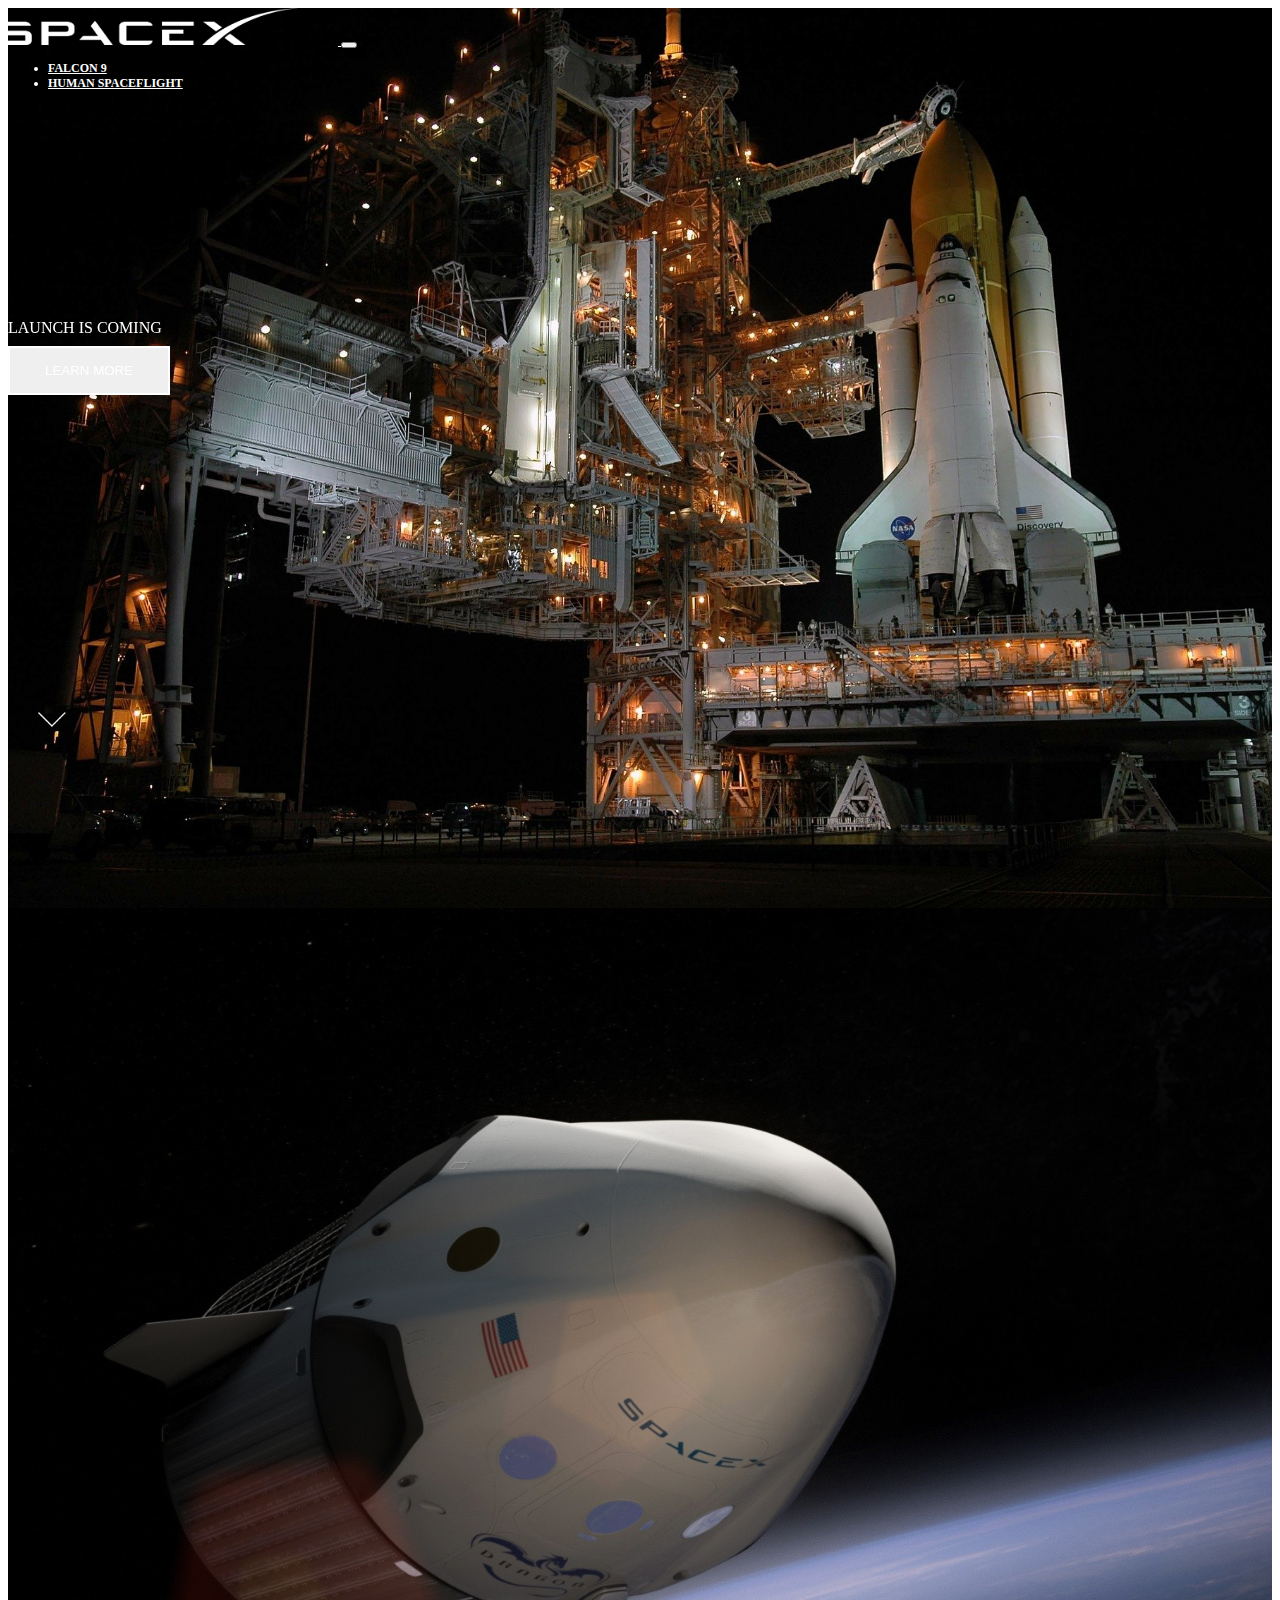
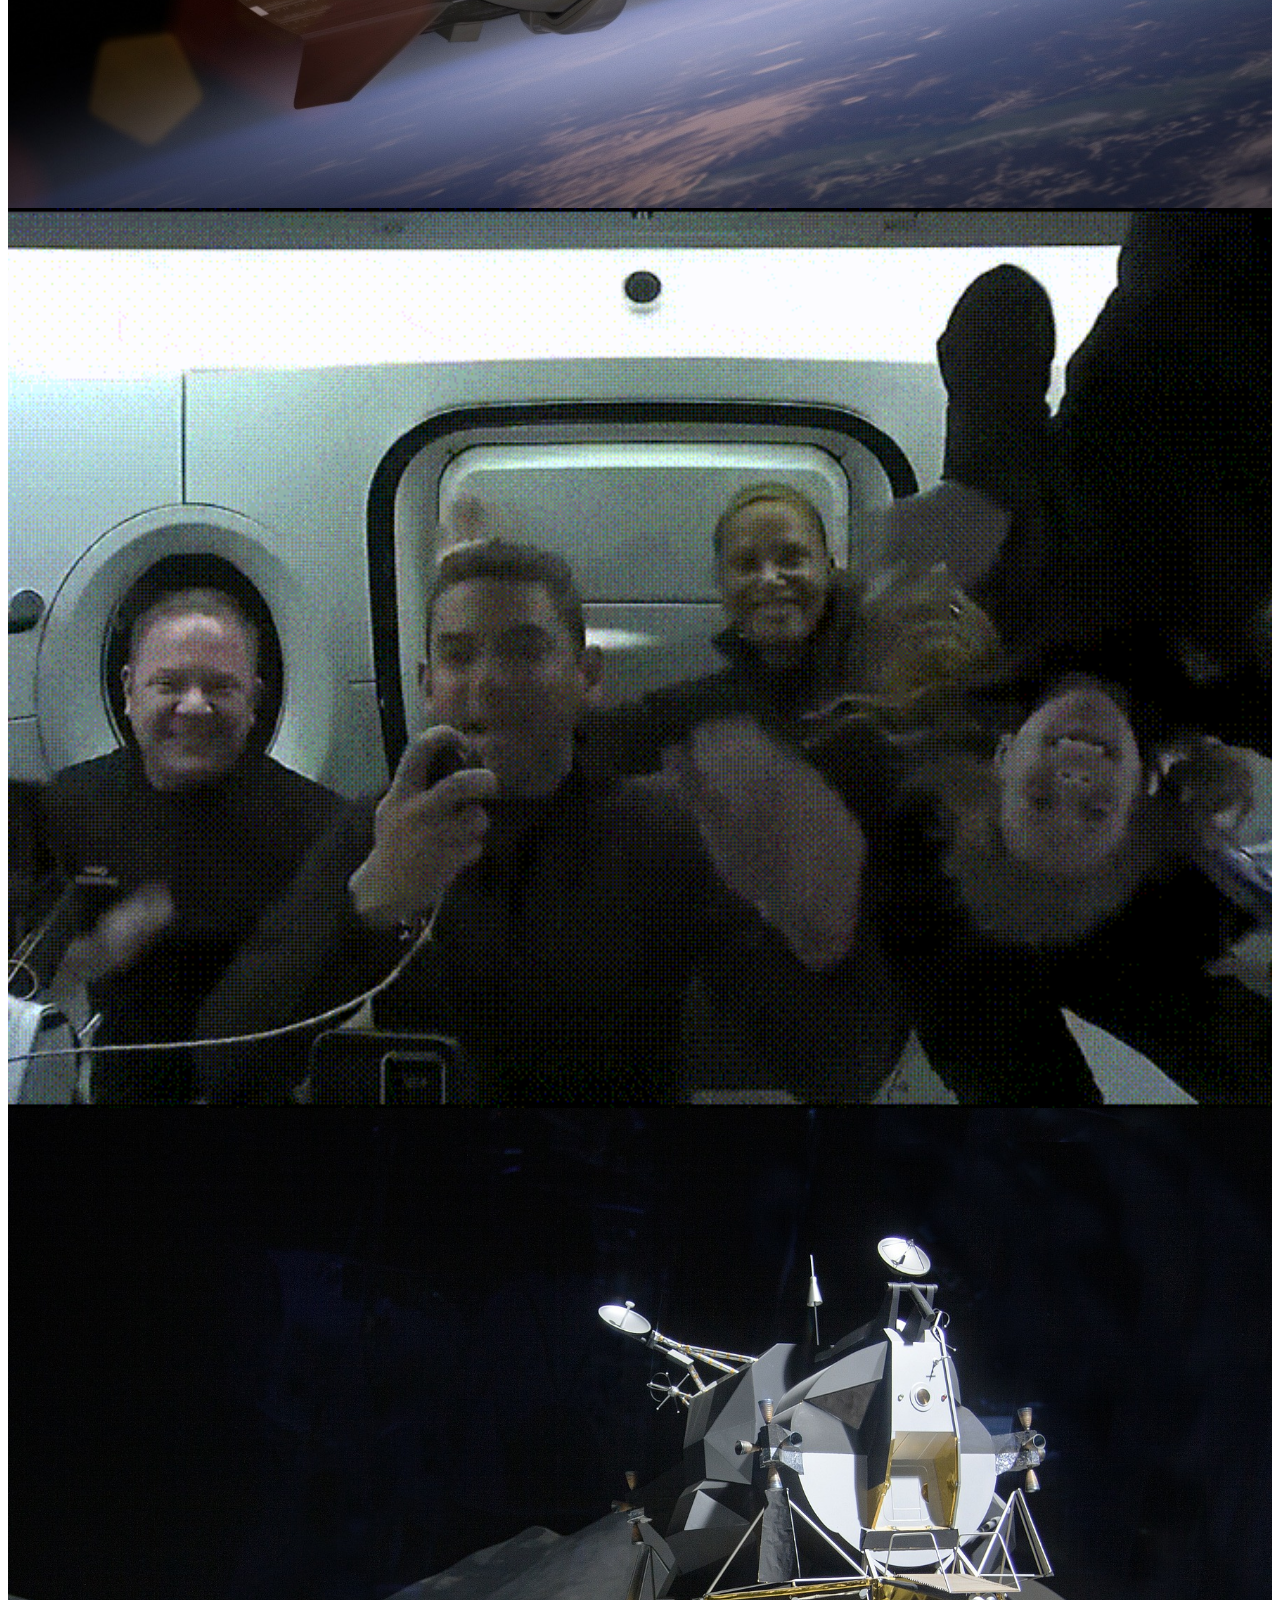
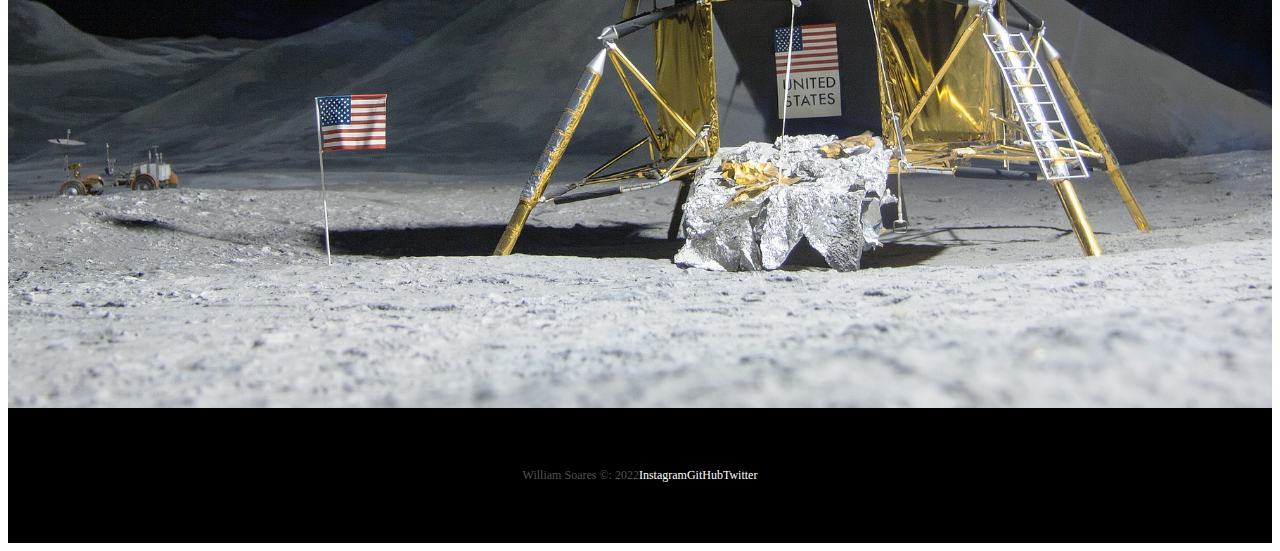
<file: index.html>
<!DOCTYPE html>
<html lang="en">
  <head>
    <meta charset="UTF-8" />
    <meta http-equiv="X-UA-Compatible" content="IE=edge" />
    <meta name="viewport" content="width=device-width, initial-scale=1.0" />
    <title>SpaceX - Home</title>
    <link
      href="https://cdn.jsdelivr.net/npm/bootstrap@5.1.3/dist/css/bootstrap.min.css"
      rel="stylesheet"
      integrity="sha384-1BmE4kWBq78iYhFldvKuhfTAU6auU8tT94WrHftjDbrCEXSU1oBoqyl2QvZ6jIW3"
      crossorigin="anonymous"
    />
    <link rel="stylesheet" href="https://unpkg.com/aos@next/dist/aos.css" />
    <link rel="shortcut icon" href="./images/spacex.ico" type="image/x-icon" />
    <link rel="stylesheet" href="./css/style.css" />
  </head>
  <body>
    <div class="container-fluid container00 container01">
      <div class="container">
        <header class="header">
          <nav class="navbar navbar-expand-lg navbar-dark bg-transparent pt-4">
            <div class="container-fluid">
              <a href="/index.html">
                <img
                  src="./images/logospaceX.png"
                  alt="Logo SpaceX"
                  class="logoPc img-fluid"
                />
              </a>
              <button
                class="navbar-toggler"
                type="button"
                data-bs-toggle="collapse"
                data-bs-target="#navbarNav"
                aria-controls="navbarNav"
                aria-expanded="false"
                aria-label="Toggle navigation"
              >
                <span class="navbar-toggler-icon"></span>
              </button>
              <div class="collapse navbar-collapse" id="navbarNav">
                <ul class="navbar-nav">
                  <li class="nav-item">
                    <a
                      class="nav-link active"
                      aria-current="page"
                      href="/falcon9.html"
                      id="navItem"
                      >FALCON 9</a
                    >
                  </li>
                  <li class="nav-item">
                    <a
                      class="nav-link active"
                      href="/humanSpace.html"
                      id="navItem"
                    >
                      HUMAN SPACEFLIGHT</a
                    >
                  </li>
                </ul>
              </div>
            </div>
          </nav>
        </header>
      </div>
      <div class="container titlePadding" data-aos="fade-up" data-aos-duration="1500">
        <p class="h5" id="louchcoming">LAUNCH IS COMING</p>
        <p class="h1 mediumTitle">CREW - 3</p>
        <button type="button" class="btn btn-outline-light mt-5" id="button">
          LEARN MORE
        </button>
        <div class="container text-center">
          <img
            src="./images/home/arrowDown.gif"
            alt="arrowDown"
            class="arrowDown"
          />
        </div>
      </div>
    </div>

    <div class="container-fluid container00 container02">
      <div class="container titlePadding" data-aos="fade-right" data-aos-duration="1500">
        <p class="h5" id="louchcoming" >COMPLETED MISSION</p>
        <p class="h1 shortTitle">CREW - 2 RETURNS TO EARTH</p>
        <button type="button" class="btn btn-outline-light mt-5" id="button">
          LEARN MORE
        </button>
      </div>
    </div>

    <div class="container-fluid container00 container03">
      <div class="container titlePadding" data-aos="fade-down" data-aos-duration="1500">
        <p class="h5" id="louchcoming">COMPLETED MISSION</p>
        <p class="h1 shortTitle">DRAGON RETURNS TO EARTH</p>
        <button type="button" class="btn btn-outline-light mt-5" id="button">
          LEARN MORE
        </button>
      </div>
    </div>

    <div class="container-fluid container00 container04">
      <div class="container titlePadding" data-aos="fade-down-right" data-aos-duration="1500">
        <p class="h1 mediumTitle">STARSHIP LANDS NASA ASTRONAUTS ON THE MOON</p>
        <button type="button" class="btn btn-outline-light mt-5" id="button">
          LEARN MORE
        </button>
      </div>
    </div>

    <footer class="container-fluid footer">
      <span class="me-4 copywill"> William Soares &copy;: 2022</span>
      <a
        href="https://www.instagram.com/w1llsoares/"
        target="_blank"
        class="me-4"
        >Instagram</a
      >
      <a href="https://github.com/w1llsoares" target="_blank" class="me-4"
        >GitHub</a
      >
      <a href="https://twitter.com/W1llSoares" target="_blank" class="me-4"
        >Twitter</a
      >
    </footer>

    <script
      src="https://cdn.jsdelivr.net/npm/bootstrap@5.1.3/dist/js/bootstrap.bundle.min.js"
      integrity="sha384-ka7Sk0Gln4gmtz2MlQnikT1wXgYsOg+OMhuP+IlRH9sENBO0LRn5q+8nbTov4+1p"
      crossorigin="anonymous"
    ></script>
    <script src="https://unpkg.com/aos@next/dist/aos.js"></script>
    <script>
      AOS.init();
    </script>
  </body>
</html>
</file>
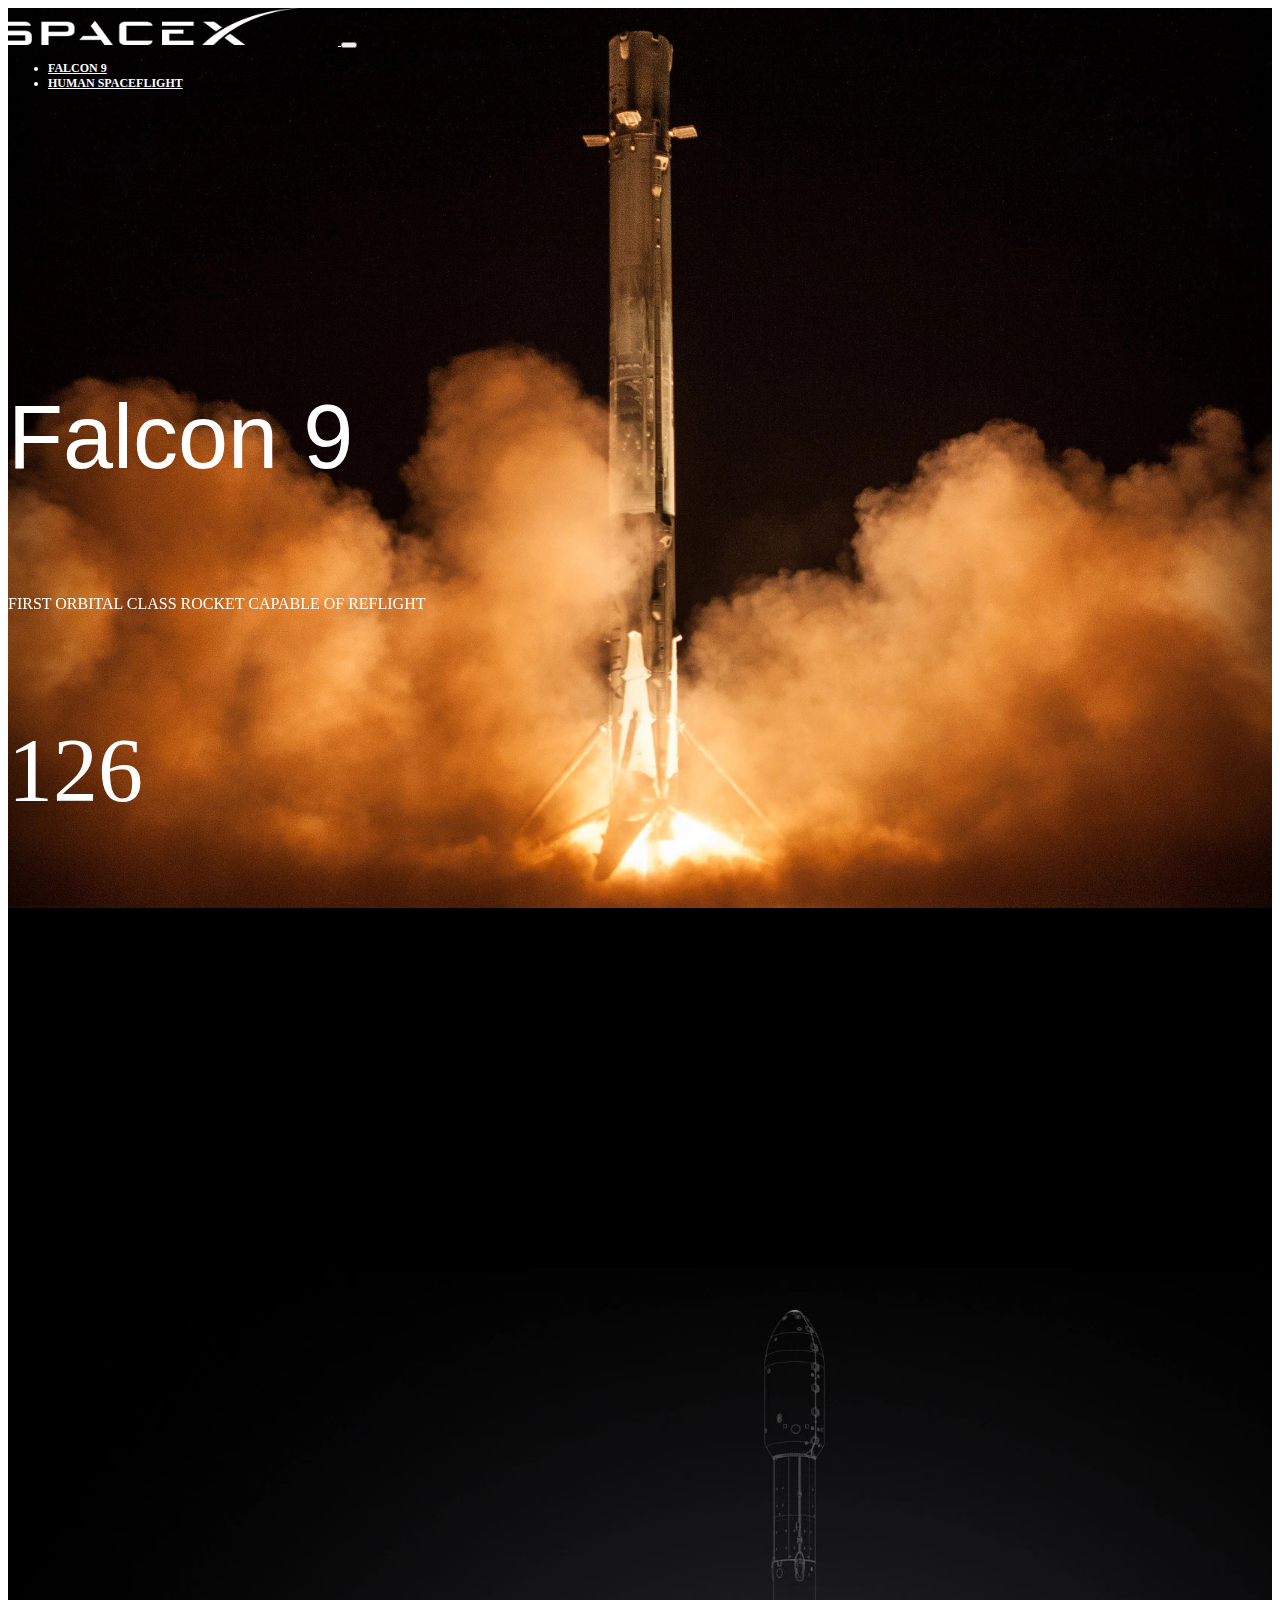
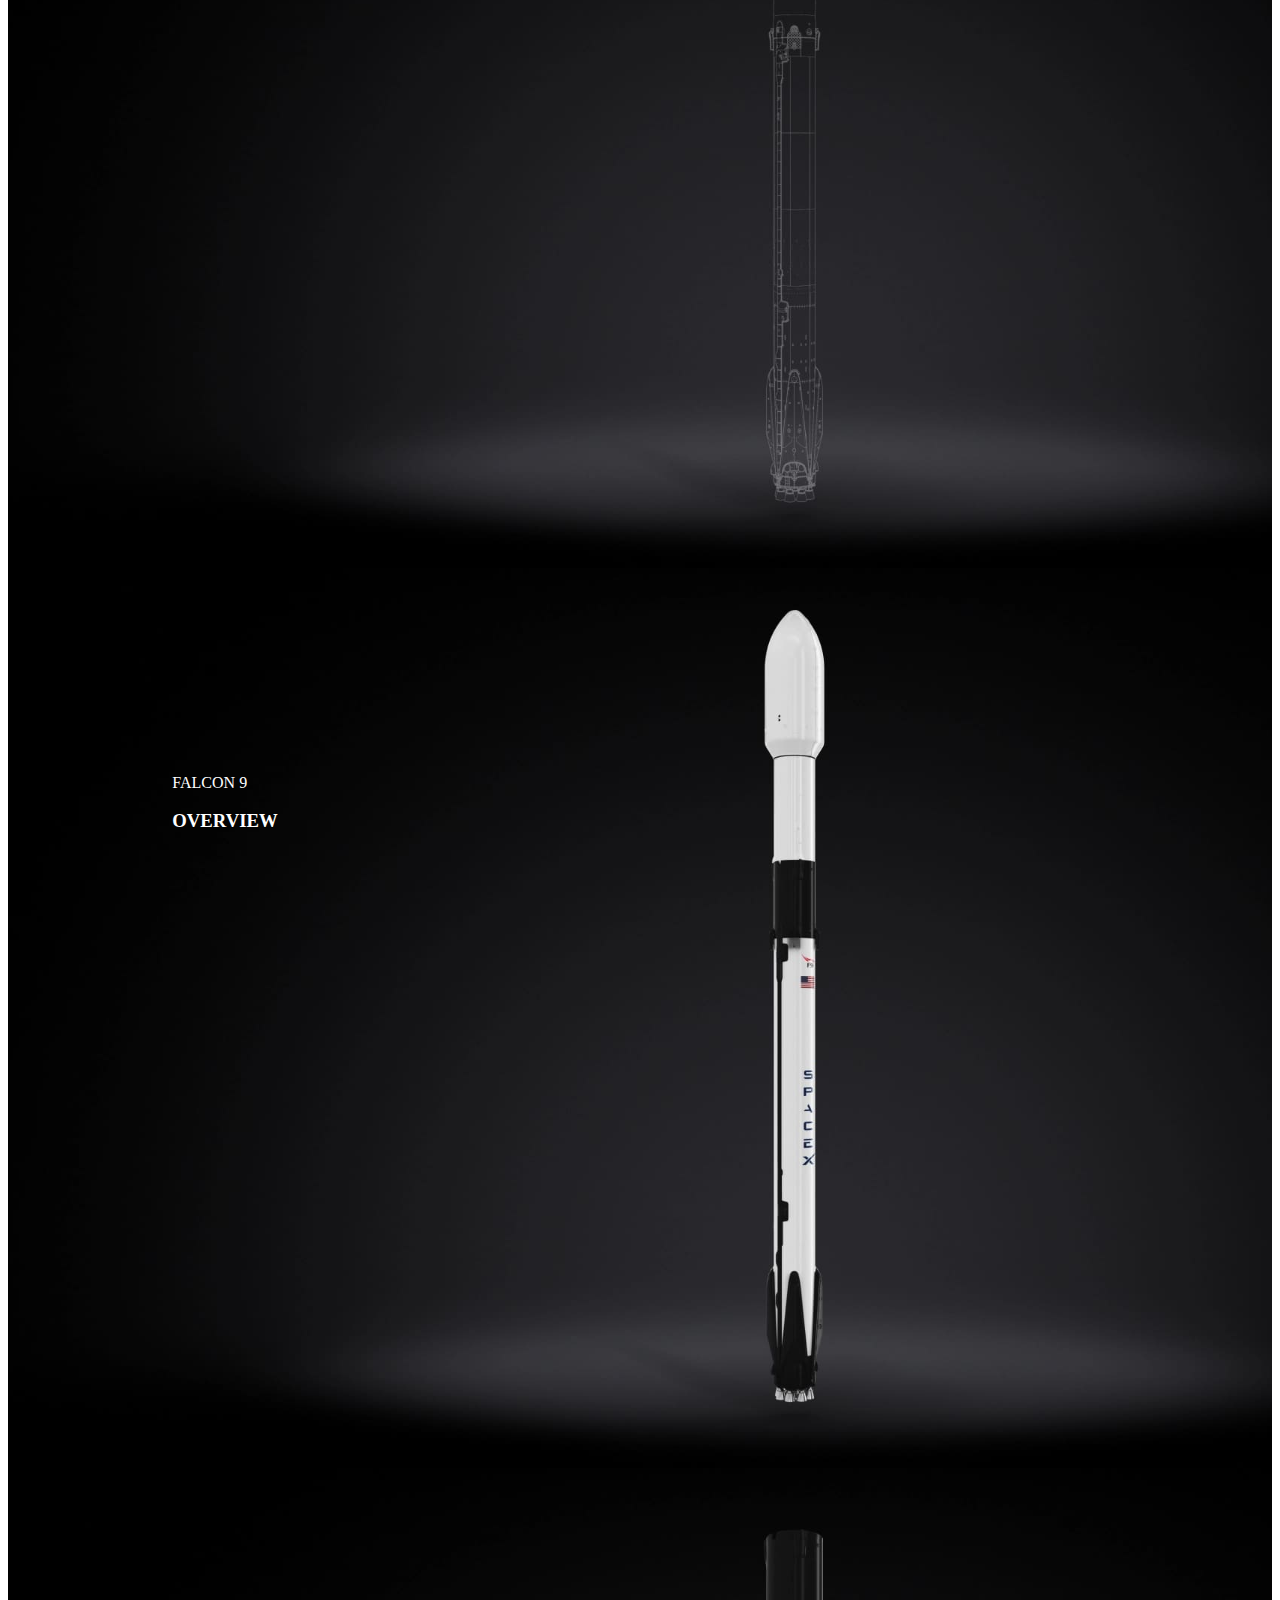
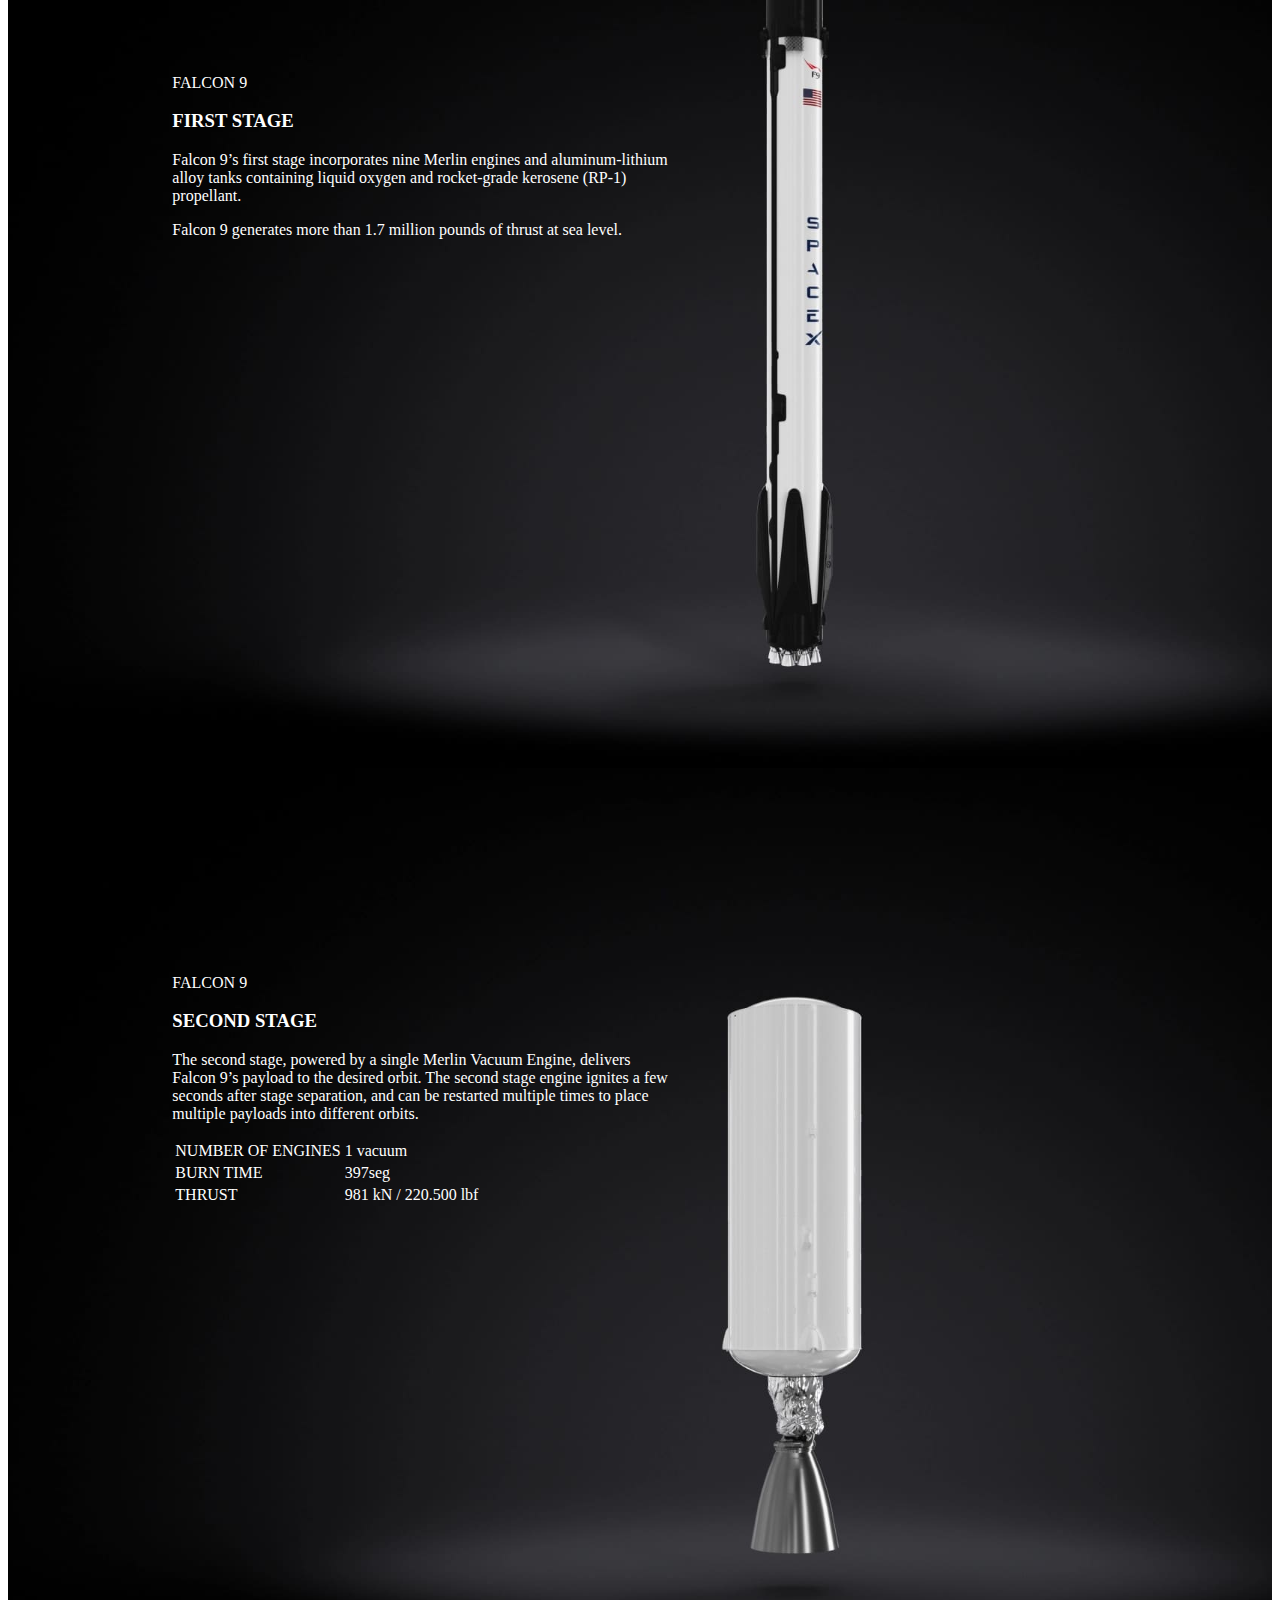
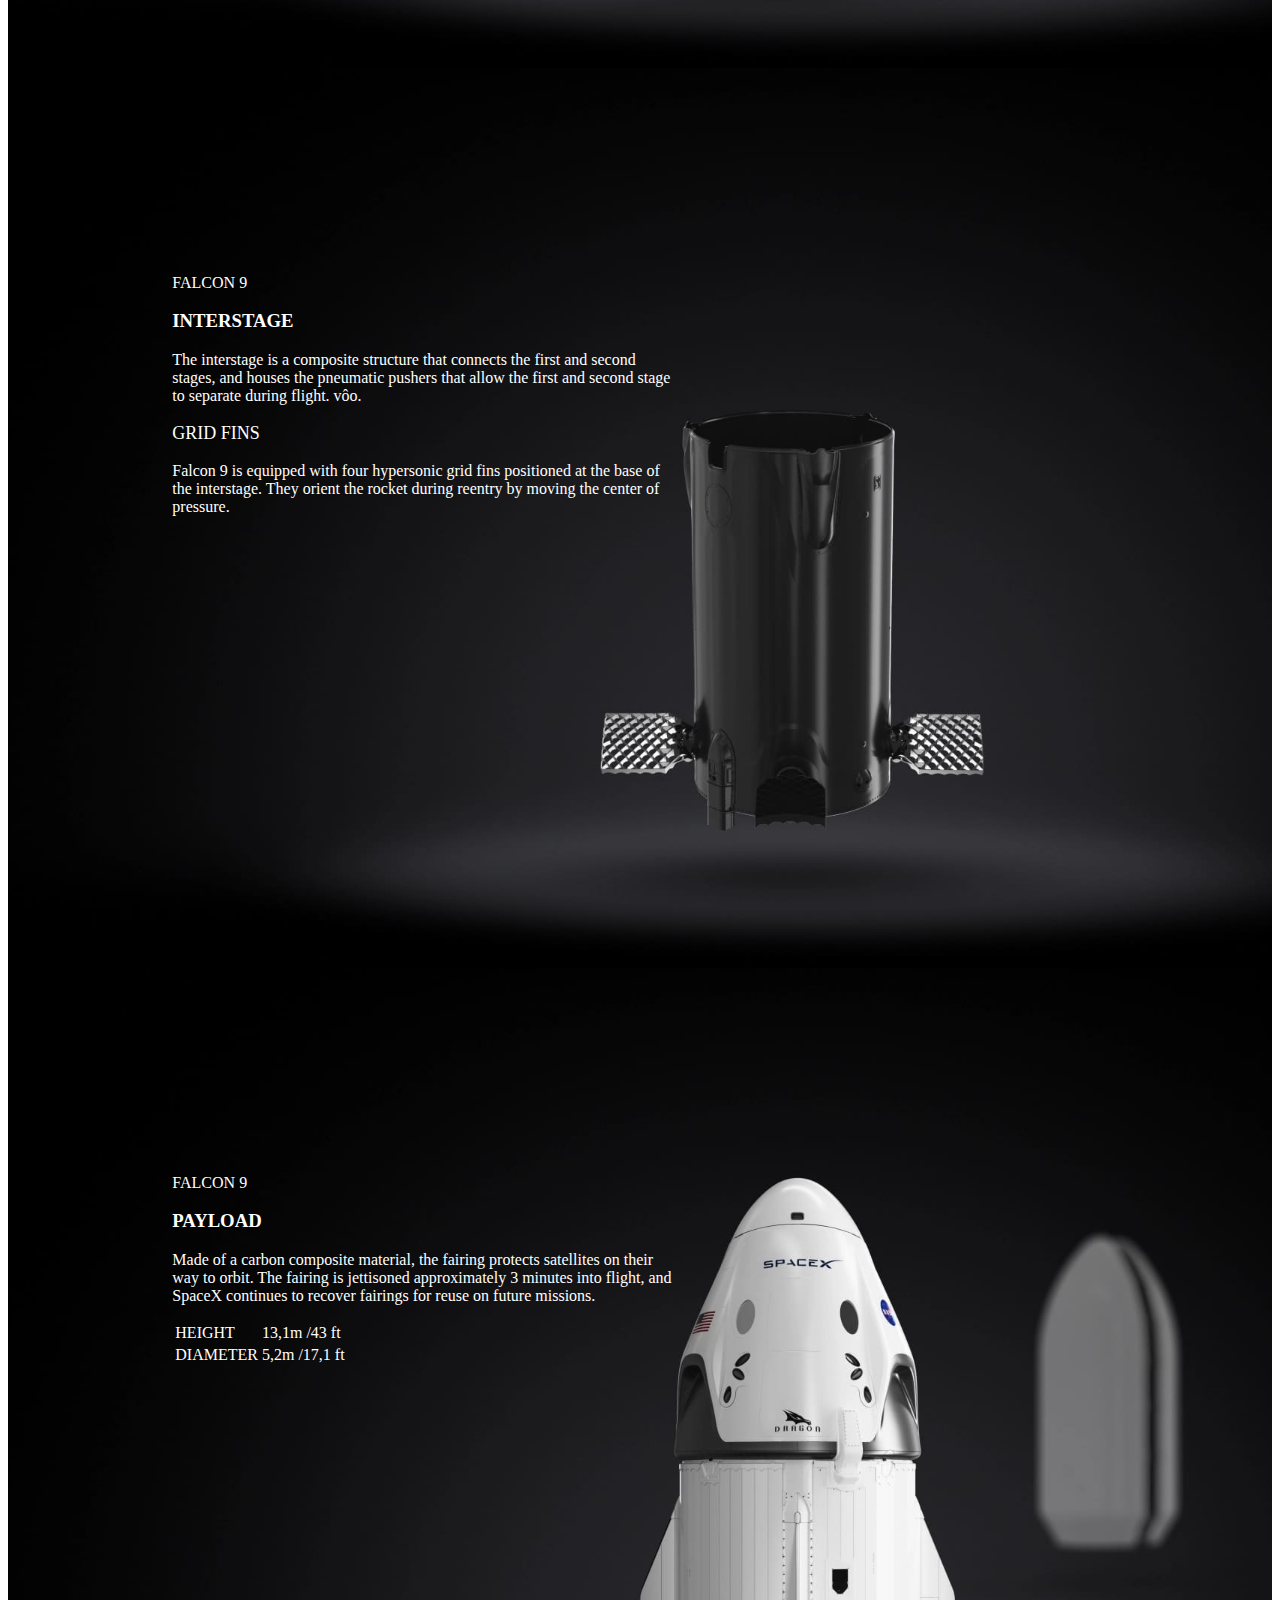
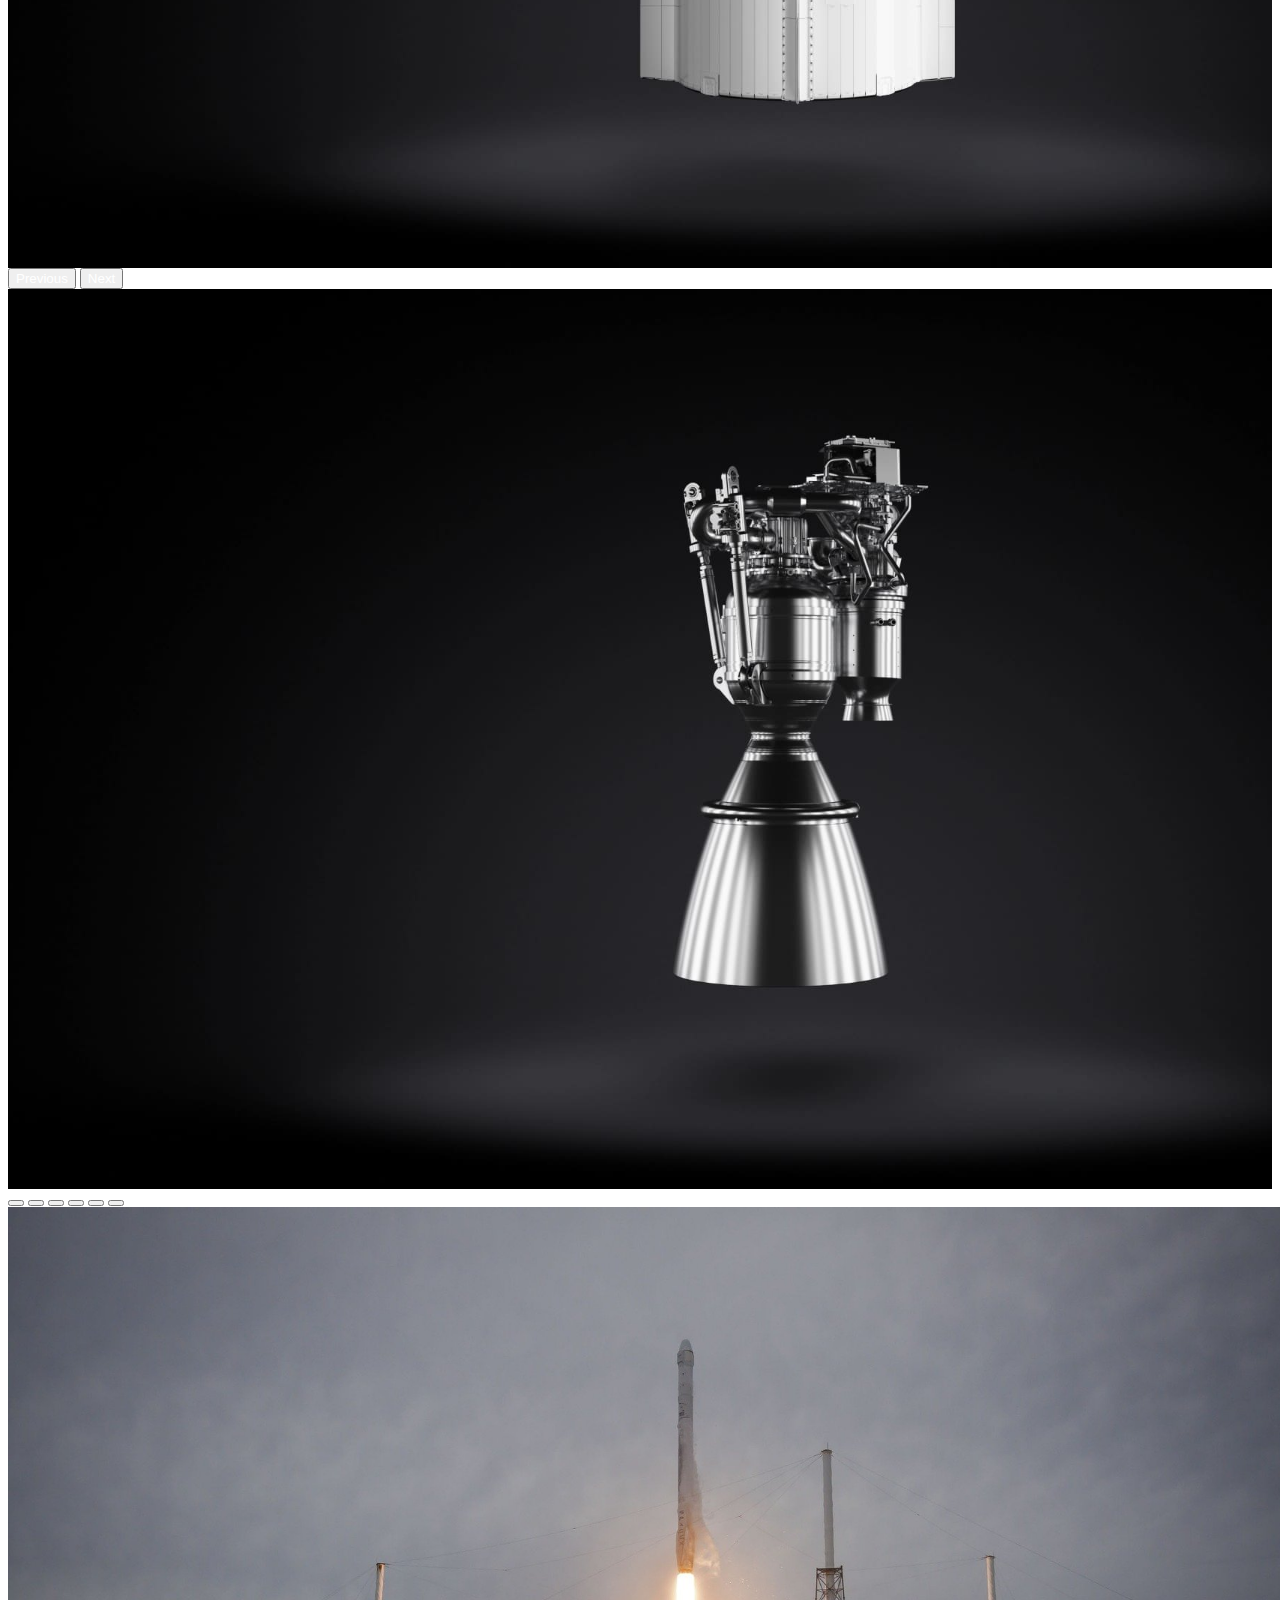
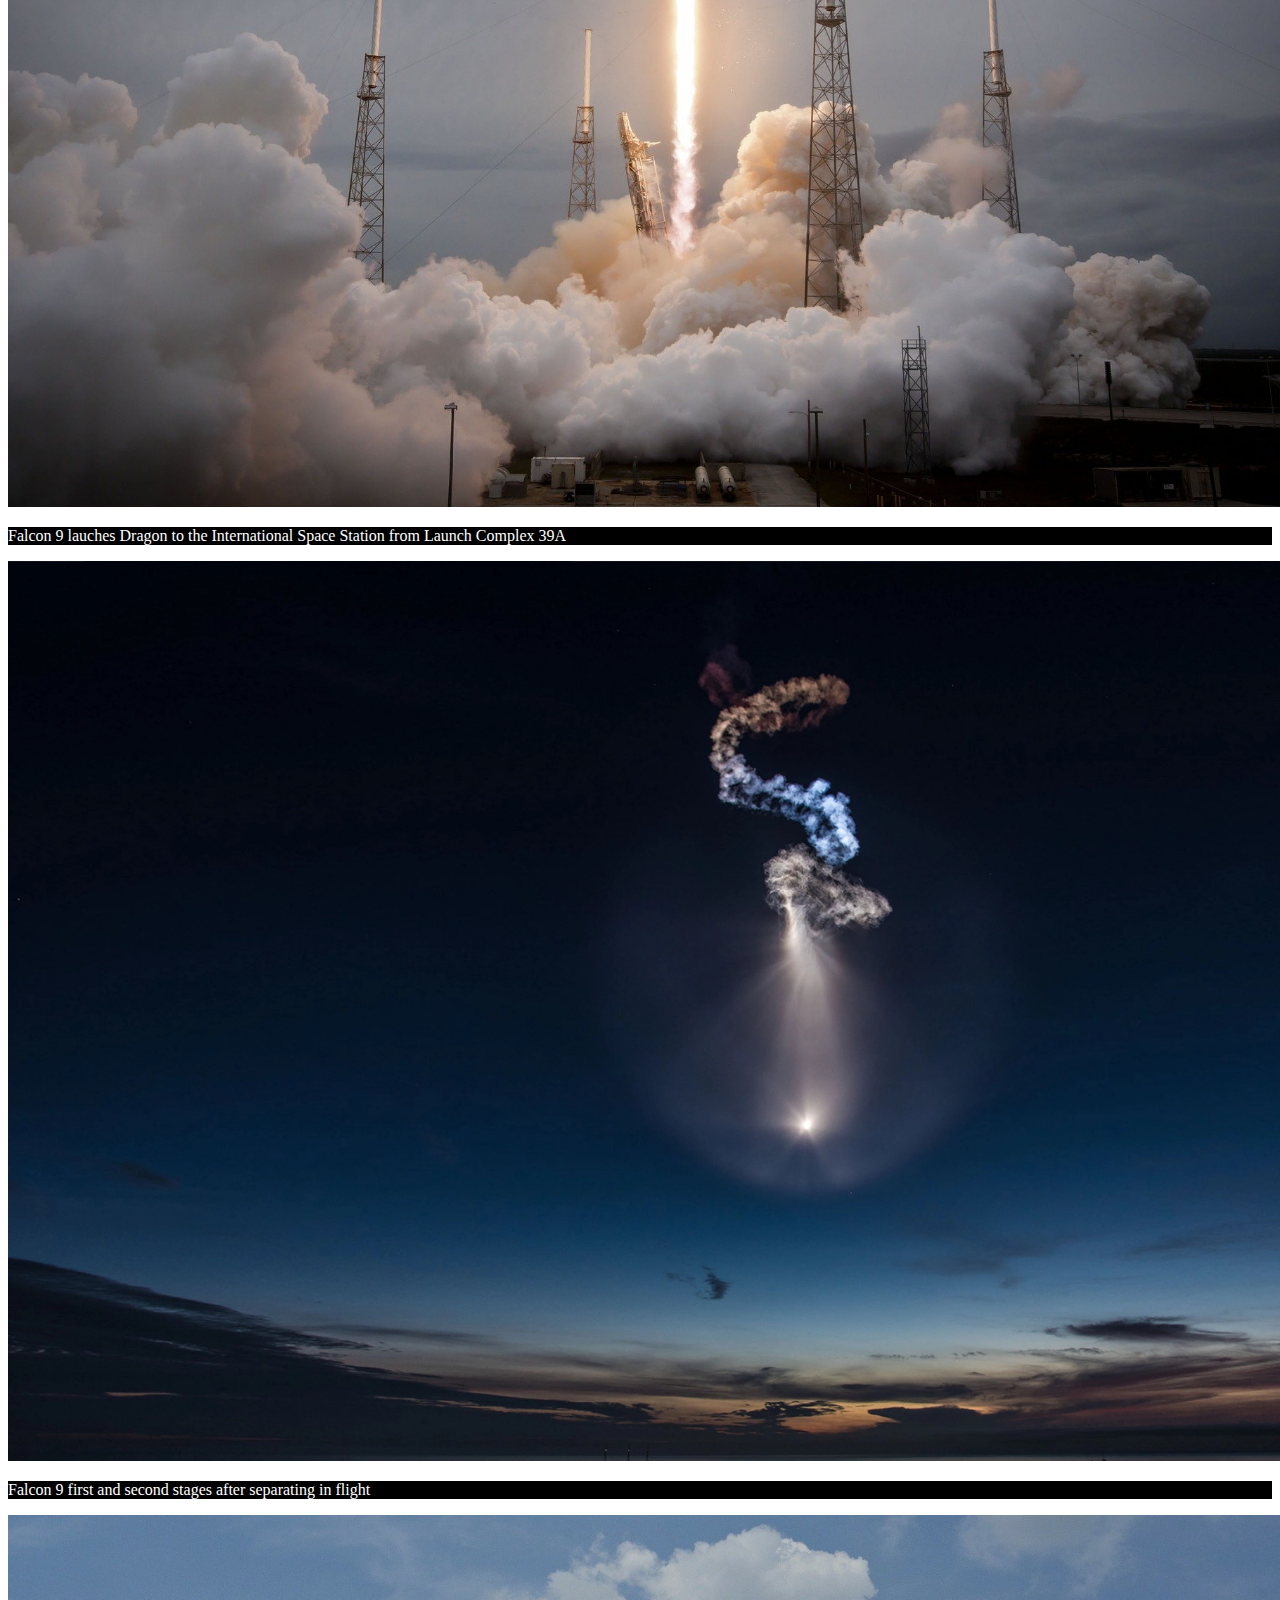
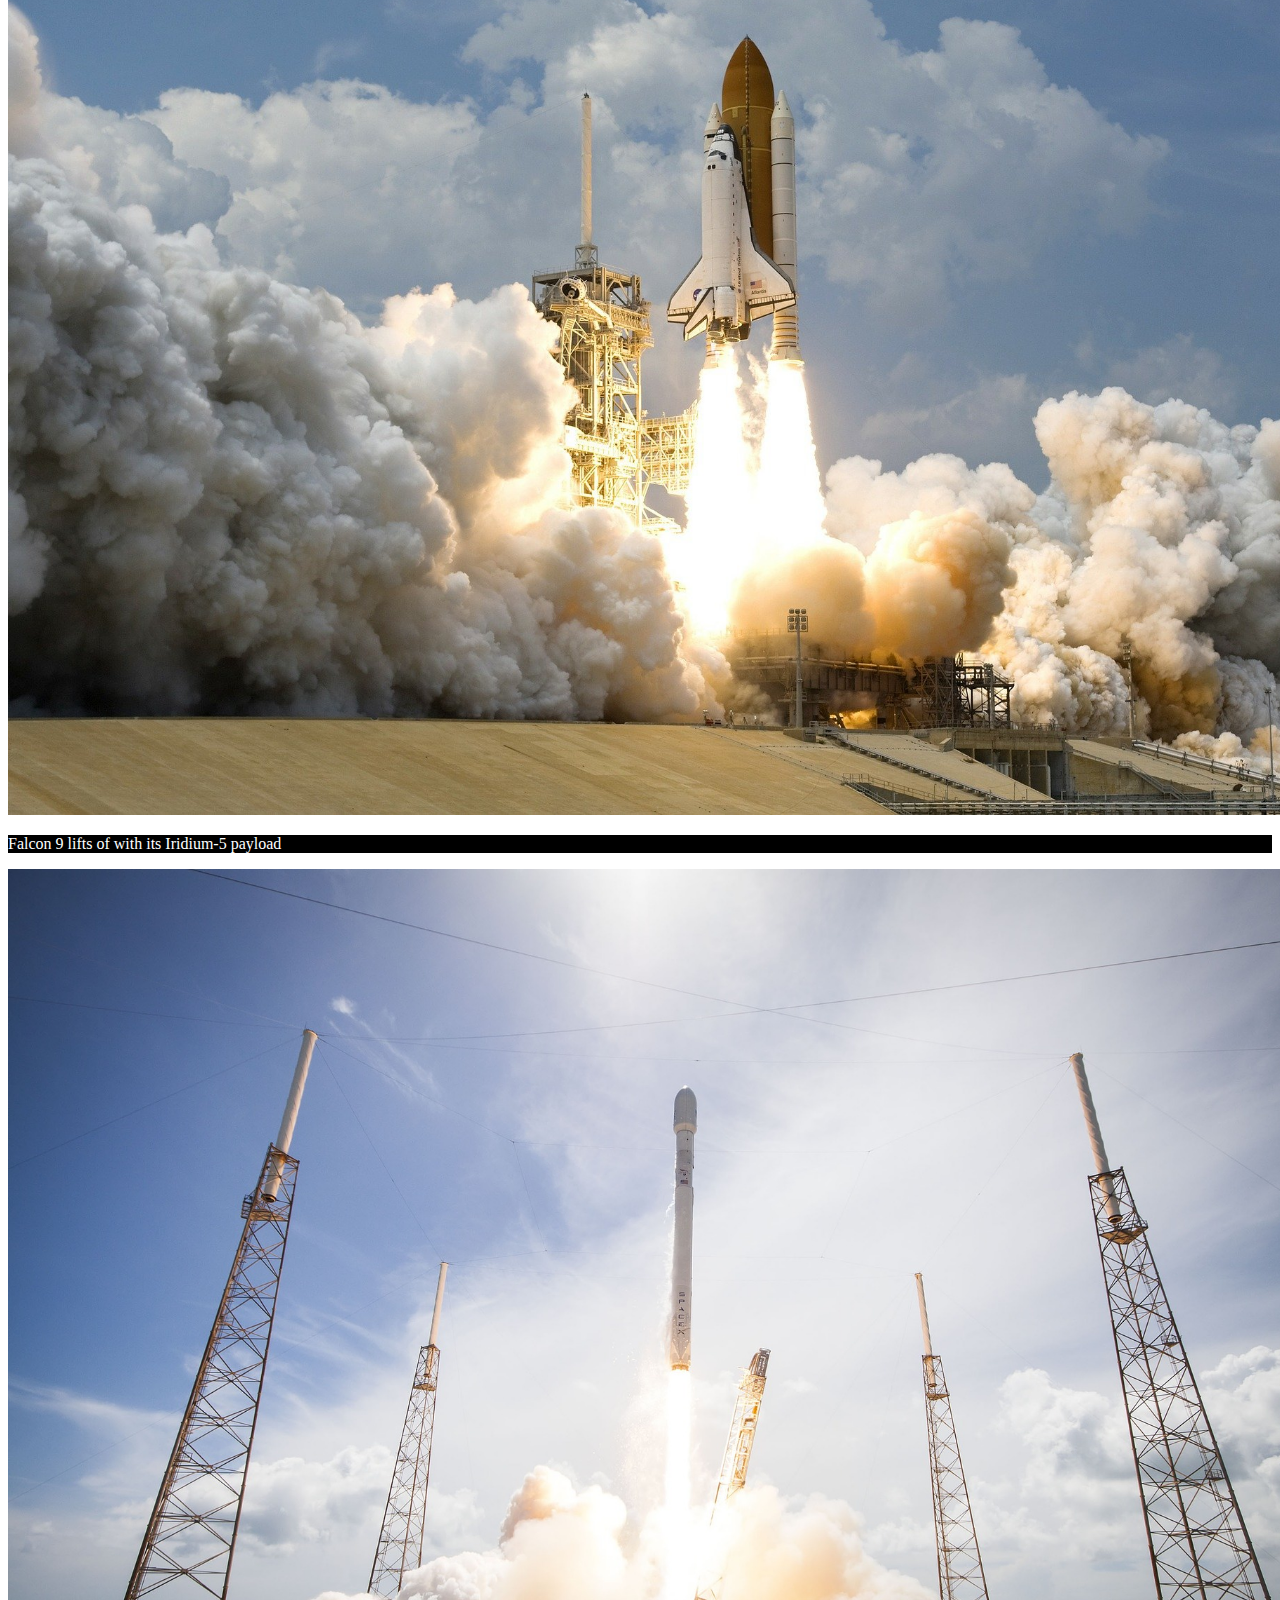
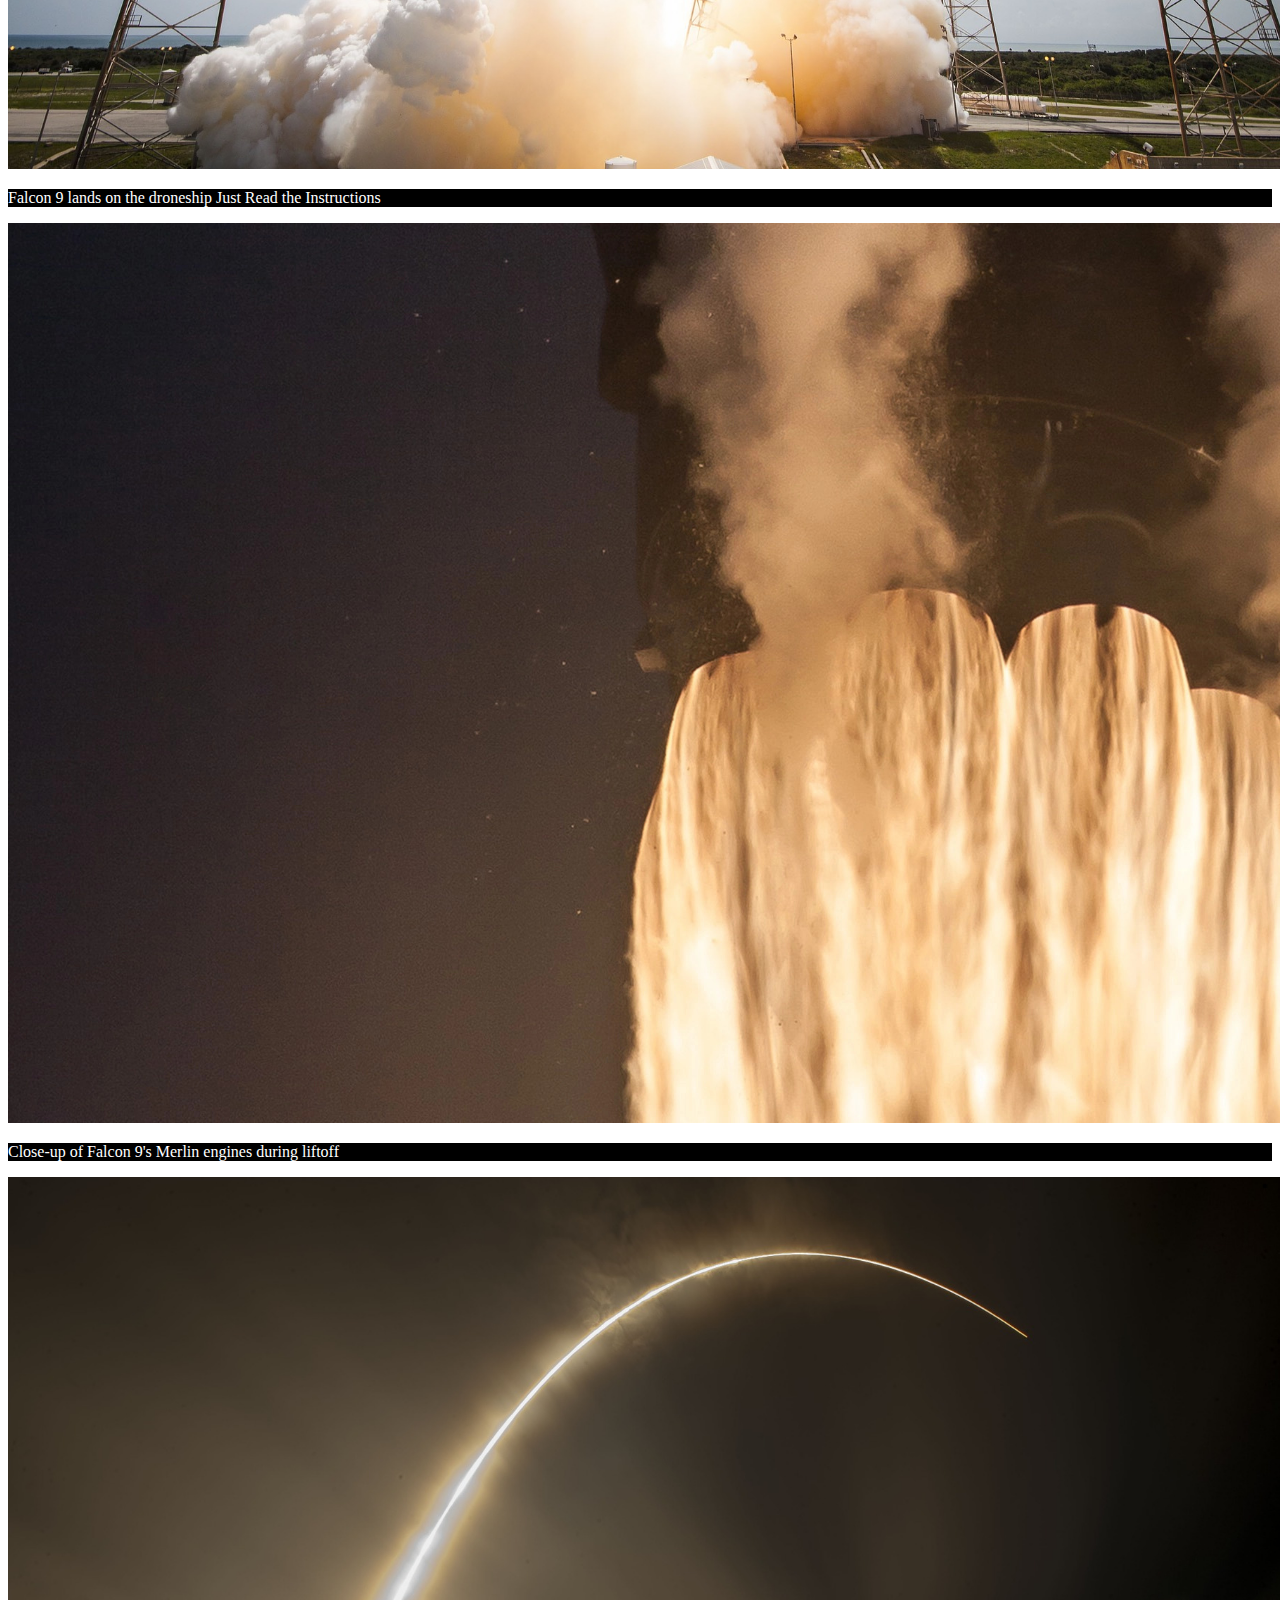
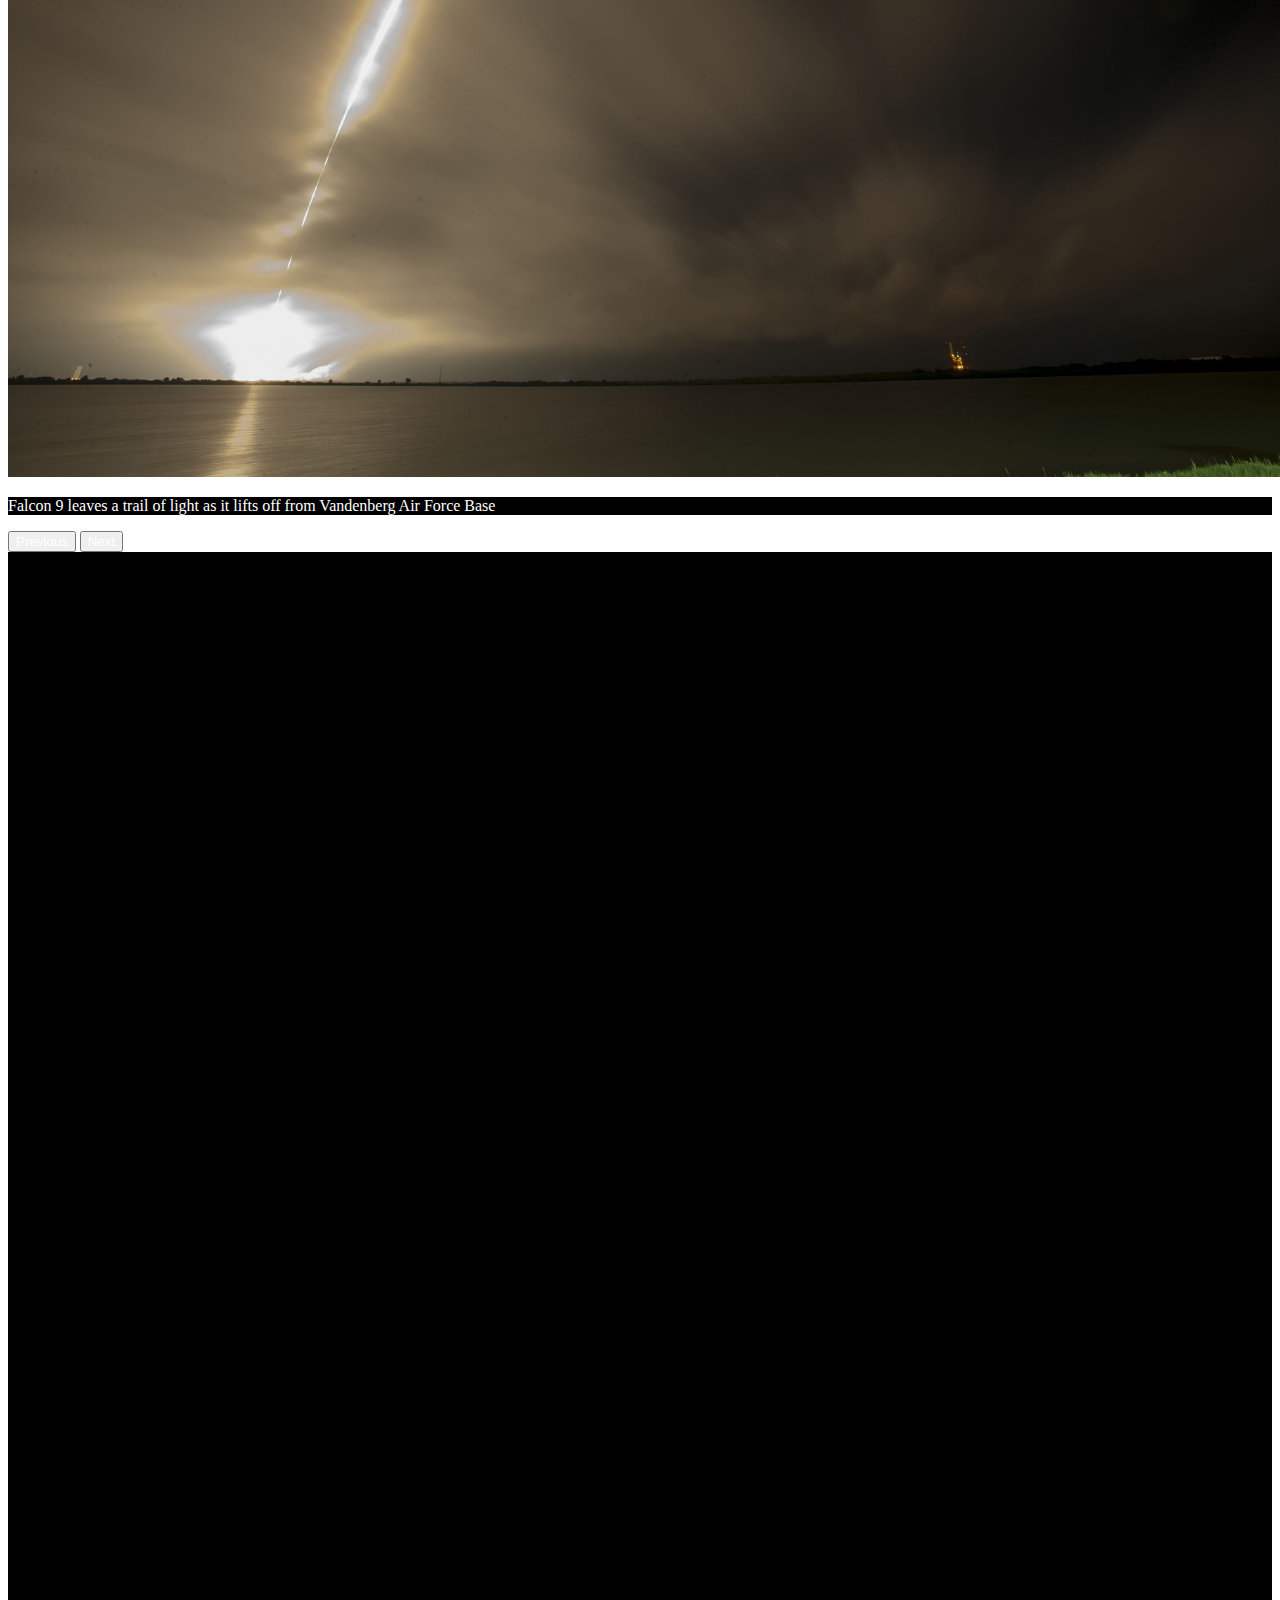
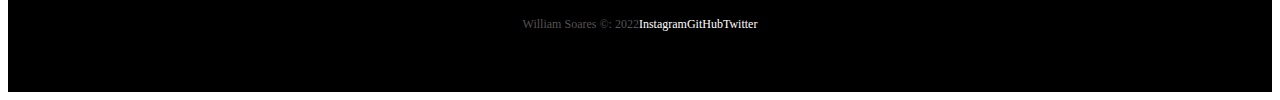
<file: falcon9.html>
<!DOCTYPE html>
<html lang="en">
  <head>
    <meta charset="UTF-8" />
    <meta http-equiv="X-UA-Compatible" content="IE=edge" />
    <meta name="viewport" content="width=device-width, initial-scale=1.0" />
    <title>SpaceX - Falcon9</title>
    <link
      href="https://cdn.jsdelivr.net/npm/bootstrap@5.1.3/dist/css/bootstrap.min.css"
      rel="stylesheet"
      integrity="sha384-1BmE4kWBq78iYhFldvKuhfTAU6auU8tT94WrHftjDbrCEXSU1oBoqyl2QvZ6jIW3"
      crossorigin="anonymous"
    />
    <link rel="stylesheet" href="https://unpkg.com/aos@next/dist/aos.css" />
    <link rel="shortcut icon" href="./images/spacex.ico" type="image/x-icon" />
    <link rel="stylesheet" href="./css/style.css" />
  </head>
  <body>
    <div class="container-fluid container00 container05">
      <div class="container">
        <header class="header">
          <nav class="navbar navbar-expand-lg navbar-dark bg-transparent pt-4">
            <div class="container-fluid">
              <a href="/index.html">
                <img
                  src="./images/logospaceX.png"
                  alt="Logo SpaceX"
                  class="logoPc img-fluid"
                />
              </a>
              <button
                class="navbar-toggler"
                type="button"
                data-bs-toggle="collapse"
                data-bs-target="#navbarNav"
                aria-controls="navbarNav"
                aria-expanded="false"
                aria-label="Toggle navigation"
              >
                <span class="navbar-toggler-icon"></span>
              </button>
              <div class="collapse navbar-collapse" id="navbarNav">
                <ul class="navbar-nav">
                  <li class="nav-item">
                    <a
                      class="nav-link active"
                      aria-current="page"
                      href="/falcon9.html"
                      id="navItem"
                      >FALCON 9</a
                    >
                  </li>
                  <li class="nav-item">
                    <a
                      class="nav-link active"
                      href="/humanSpace.html"
                      id="navItem"
                    >
                      HUMAN SPACEFLIGHT</a
                    >
                  </li>
                </ul>
              </div>
            </div>
          </nav>
        </header>
      </div>
      <div
        class="container text-center titleContent"
        data-aos="fade-up"
        data-aos-duration="1500"
      >
        <p class="h1 titleFalcon9">Falcon 9</p>
        <p class="h5 subTitleFalcon">
          FIRST ORBITAL CLASS ROCKET CAPABLE OF REFLIGHT
        </p>
      </div>
    </div>

    <div class="container-fluid numbers">
      <div class="row text-center">
        <div class="col-sm col1">
          <p class="h1 titleNumb" data-aos="flip-up" data-aos-duration="1000">
            126
          </p>
          <p class="subtitleNumb" data-aos="flip-up" data-aos-duration="1000">
            TOTAL LAUNCHES
          </p>
        </div>
        <div class="col">
          <p class="h1 titleNumb" data-aos="flip-left" data-aos-duration="1000">
            86
          </p>
          <p class="subtitleNumb" data-aos="flip-left" data-aos-duration="1000">
            TOTAL LANDINGS
          </p>
        </div>
        <div class="col-sm col3">
          <p
            class="h1 titleNumb"
            data-aos="flip-right"
            data-aos-duration="1000"
          >
            68
          </p>
          <p
            class="subtitleNumb"
            data-aos="flip-right"
            data-aos-duration="1000"
          >
            TOTAL REFLIGHTS
          </p>
        </div>
      </div>
    </div>

    <div class="container-fluid container00 container06">
      <div class="container containerFalcon9Desc">
        <p class="falcon9Desc" data-aos="fade-right" data-aos-duration="1500">
          Falcon 9 is a reusable, two-stage rocket designed and manufactured by
          SpaceX for the reliable and safe transport of people and payloads into
          Earth orbit and beyond. Falcon 9 is the world’s first orbital class
          reusable rocket. Reusability allows SpaceX to refly the most expensive
          parts of the rocket, which in turn drives down the cost of space
          access.
        </p>
      </div>
    </div>

    <div
      id="carouselExampleInterval"
      class="carousel slide"
      data-bs-ride="carousel"
    >
      <div class="carousel-inner">
        <div
          class="carousel-item active container00 carrossel01"
          data-bs-interval="3000000"
        >
          <div class="container" id="overViewPosition">
            <p class="subTitleOvewView">FALCON 9</p>
            <h3 class="titleOverView">OVERVIEW</h3>
            <table class="table" id="widthTable">
              <tbody>
                <tr data-aos="fade-right" data-aos-duration="1500">
                  <td>HEIGHT</td>
                  <td class="text-end">
                    70 m<span class="corEscuraTxt">/ 229.6 f</span>
                  </td>
                </tr>
                <tr data-aos="fade-right" data-aos-duration="1200">
                  <td>DIAMETER</td>
                  <td class="text-end">
                    3.7 m<span class="corEscuraTxt"> / 12 ft</span>
                  </td>
                </tr>
                <tr data-aos="fade-right" data-aos-duration="1500">
                  <td>MASS</td>
                  <td class="text-end">
                    549,054 kg<span class="corEscuraTxt"> / 1,207,920 lb</span>
                  </td>
                </tr>
                <tr data-aos="fade-right" data-aos-duration="1400">
                  <td>PAYLOAD TO LEO</td>
                  <td class="text-end">
                    22,800 kg<span class="corEscuraTxt"> / 50,265 lb</span>
                  </td>
                </tr>
                <tr data-aos="fade-right" data-aos-duration="1600">
                  <td>PAYLOAD TO GTO</td>
                  <td class="text-end">
                    8,300 kg<span class="corEscuraTxt"> / 18,300 lb</span>
                  </td>
                </tr>
                <tr data-aos="fade-right" data-aos-duration="1300">
                  <td>PAYLOAD TO MARS</td>
                  <td class="text-end">
                    4,020 kg<span class="corEscuraTxt"> / 8,860 lb</span>
                  </td>
                </tr>
              </tbody>
            </table>
          </div>
        </div>
        <div
          class="carousel-item container00 carrossel02"
          data-bs-interval="3000000"
        >
          <div class="container" id="overViewPosition">
            <p class="subTitleOvewView">FALCON 9</p>
            <h3 class="titleOverView">FIRST STAGE</h3>
            <p>
              Falcon 9’s first stage incorporates nine Merlin engines and
              aluminum-lithium alloy tanks containing liquid oxygen and
              rocket-grade kerosene (RP-1) propellant.
            </p>
            <p>
              Falcon 9 generates more than 1.7 million pounds of thrust at sea
              level.
            </p>
          </div>
        </div>
        <div
          class="carousel-item container00 carrossel03"
          data-bs-interval="3000000"
        >
          <div class="container" id="overViewPosition">
            <p class="subTitleOvewView">FALCON 9</p>
            <h3 class="titleOverView">SECOND STAGE</h3>
            <p>
              The second stage, powered by a single Merlin Vacuum Engine,
              delivers Falcon 9’s payload to the desired orbit. The second stage
              engine ignites a few seconds after stage separation, and can be
              restarted multiple times to place multiple payloads into different
              orbits.
            </p>
            <table class="table" id="widthTable">
              <tbody>
                <tr>
                  <td>NUMBER OF ENGINES</td>
                  <td class="text-end">1 vacuum</td>
                </tr>
                <tr>
                  <td>BURN TIME</td>
                  <td class="text-end">397seg</td>
                </tr>
                <tr>
                  <td>THRUST</td>
                  <td class="text-end">981 kN <span>/ 220.500 lbf</span></td>
                </tr>
              </tbody>
            </table>
          </div>
        </div>
        <div
          class="carousel-item container00 carrossel04"
          data-bs-interval="2000000"
        >
          <div class="container" id="overViewPosition">
            <p class="subTitleOvewView">FALCON 9</p>
            <h3 class="titleOverView">INTERSTAGE</h3>
            <p>
              The interstage is a composite structure that connects the first
              and second stages, and houses the pneumatic pushers that allow the
              first and second stage to separate during flight. vôo.
            </p>
            <p style="font-size: 18px">GRID FINS</p>
            <p>
              Falcon 9 is equipped with four hypersonic grid fins positioned at
              the base of the interstage. They orient the rocket during reentry
              by moving the center of pressure.
            </p>
          </div>
        </div>
        <div
          class="carousel-item container00 carrossel05"
          data-bs-interval="3000000"
        >
          <div class="container" id="overViewPosition">
            <p class="subTitleOvewView">FALCON 9</p>
            <h3 class="titleOverView">PAYLOAD</h3>
            <p>
              Made of a carbon composite material, the fairing protects
              satellites on their way to orbit. The fairing is jettisoned
              approximately 3 minutes into flight, and SpaceX continues to
              recover fairings for reuse on future missions.
            </p>
            <table class="table" id="widthTable">
              <tbody>
                <tr>
                  <td>HEIGHT</td>
                  <td class="text-end">13,1m <span>/43 ft</span></td>
                </tr>
                <tr>
                  <td>DIAMETER</td>
                  <td class="text-end">5,2m <span>/17,1 ft</span></td>
                </tr>
              </tbody>
            </table>
          </div>
        </div>
      </div>
      <button
        class="carousel-control-prev"
        type="button"
        data-bs-target="#carouselExampleInterval"
        data-bs-slide="prev"
      >
        <span class="carousel-control-prev-icon" aria-hidden="true"></span>
        <span class="visually-hidden">Previous</span>
      </button>
      <button
        class="carousel-control-next"
        type="button"
        data-bs-target="#carouselExampleInterval"
        data-bs-slide="next"
      >
        <span class="carousel-control-next-icon" aria-hidden="true"></span>
        <span class="visually-hidden">Next</span>
      </button>
    </div>

    <div class="container-fluid container00 container07">
      <div
        class="container"
        id="overViewPosition"
        data-aos="fade-right"
        data-aos-duration="1400"
      >
        <p class="subTitleOvewView">FALCON 9</p>
        <h3 class="titleOverView">MERLIN</h3>
        <p>
          Merlin is a family of rocket engines developed by SpaceX for use on
          its Falcon 1, Falcon 9 and Falcon Heavy launch vehicles. Merlin
          engines use a rocket grade kerosene (RP-1) and liquid oxygen as rocket
          propellants in a gas-generator power cycle. The Merlin engine was
          originally designed for recovery and reuse.
        </p>
        <table class="table" id="widthTable">
          <tbody>
            <tr>
              <td>PROPELLANT</td>
              <td class="text-end">LOX <span>/ RP-1</span></td>
            </tr>
            <tr>
              <td>THRUST</td>
              <td class="text-end">845 kN <span>/ 190.000 lbf</span></td>
            </tr>
          </tbody>
        </table>
      </div>
    </div>

    <div
      id="carouselExampleCaptions"
      class="carousel slide carrosselSlide"
      data-bs-ride="carousel"
    >
      <div class="carousel-indicators">
        <button
          type="button"
          data-bs-target="#carouselExampleCaptions"
          data-bs-slide-to="0"
          class="active"
          aria-current="true"
          aria-label="Slide 1"
        ></button>
        <button
          type="button"
          data-bs-target="#carouselExampleCaptions"
          data-bs-slide-to="1"
          aria-label="Slide 2"
        ></button>
        <button
          type="button"
          data-bs-target="#carouselExampleCaptions"
          data-bs-slide-to="2"
          aria-label="Slide 3"
        ></button>
        <button
          type="button"
          data-bs-target="#carouselExampleCaptions"
          data-bs-slide-to="3"
          aria-label="Slide 4"
        ></button>
        <button
          type="button"
          data-bs-target="#carouselExampleCaptions"
          data-bs-slide-to="4"
          aria-label="Slide 5"
        ></button>
        <button
          type="button"
          data-bs-target="#carouselExampleCaptions"
          data-bs-slide-to="5"
          aria-label="Slide 6"
        ></button>
      </div>
      <div class="carousel-inner">
        <div class="carousel-item active" data-bs-interval="1000000">
          <img src="/images/falcon9/09.jpg" class="d-block w-100" alt="..." />
          <div class="carousel-caption d-md-block">
            <p class="carousselText">
              Falcon 9 lauches Dragon to the International Space Station from Launch Complex 39A
            </p>
          </div>
        </div>
        <div class="carousel-item" data-bs-interval="2000000">
          <img src="/images/falcon9/10.jpg" class="d-block w-100" alt="..." />
          <div class="carousel-caption d-md-block">
            <p class="carousselText">
              Falcon 9 first and second stages after separating in flight
            </p>
          </div>
        </div>
        <div class="carousel-item" data-bs-interval="3000000">
          <img src="/images/falcon9/11.jpg" class="d-block w-100" alt="..." />
          <div class="carousel-caption d-md-block">
            <p class="carousselText">
              Falcon 9 lifts of with its Iridium-5 payload
            </p>
          </div>
        </div>
        <div class="carousel-item" data-bs-interval="3000000">
          <img src="/images/falcon9/12.jpg" class="d-block w-100" alt="..." />
          <div class="carousel-caption d-md-block">
            <p class="carousselText">
              Falcon 9 lands on the droneship Just Read the Instructions
            </p>
          </div>
        </div>
        <div class="carousel-item" data-bs-interval="3000000">
          <img src="/images/falcon9/13.jpg" class="d-block w-100" alt="..." />
          <div class="carousel-caption d-md-block">
            <p class="carousselText">
              Close-up of Falcon 9's Merlin engines during liftoff
            </p>
          </div>
        </div>
        <div class="carousel-item" data-bs-interval="3000000">
          <img src="/images/falcon9/14.jpg" class="d-block w-100" alt="..." />
          <div class="carousel-caption d-md-block">
            <p class="carousselText">
              Falcon 9 leaves a trail of light as it lifts off from Vandenberg Air Force Base
            </p>
          </div>
        </div>
      </div>
      <button
        class="carousel-control-prev"
        type="button"
        data-bs-target="#carouselExampleCaptions"
        data-bs-slide="prev"
      >
        <span class="carousel-control-prev-icon" aria-hidden="true"></span>
        <span class="visually-hidden">Previous</span>
      </button>
      <button
        class="carousel-control-next"
        type="button"
        data-bs-target="#carouselExampleCaptions"
        data-bs-slide="next"
      >
        <span class="carousel-control-next-icon" aria-hidden="true"></span>
        <span class="visually-hidden">Next</span>
      </button>
    </div>

    <div class="container-fluid text-center downloadDesc">
      <p data-aos="fade-right" data-aos-duration="1200">
        <span
          >For information about our launch services, contact</span
        >
        <a href="mailto:willsoares7@gmail.com" class="email"
          >willsoares7@gmail.com</a
        >
      </p>

      <button
        type="button"
        class="btn btn-outline-light p-3"
        data-aos="flip-left"
        data-aos-duration="1000"
      >
        DOWNLOAD USER'S GUIDE
      </button>
      <button
        type="button"
        class="btn btn-outline-light p-3"
        data-aos="flip-up"
        data-aos-duration="1300"
      >
      CAPABILITIES AND SERVICES
      </button>
    </div>

    <footer class="container-fluid footer">
      <span class="me-4 copywill"> William Soares &copy;: 2022</span>
      <a
        href="https://www.instagram.com/w1llsoares/"
        target="_blank"
        class="me-4"
        >Instagram</a
      >
      <a href="https://github.com/w1llsoares" target="_blank" class="me-4"
        >GitHub</a
      >
      <a href="https://twitter.com/W1llSoares" target="_blank" class="me-4"
        >Twitter</a
      >
    </footer>

    <script
      src="https://cdn.jsdelivr.net/npm/bootstrap@5.1.3/dist/js/bootstrap.bundle.min.js"
      integrity="sha384-ka7Sk0Gln4gmtz2MlQnikT1wXgYsOg+OMhuP+IlRH9sENBO0LRn5q+8nbTov4+1p"
      crossorigin="anonymous"
    ></script>
    <script src="https://unpkg.com/aos@next/dist/aos.js"></script>
    <script>
      AOS.init();
    </script>
  </body>
</html>
</file>
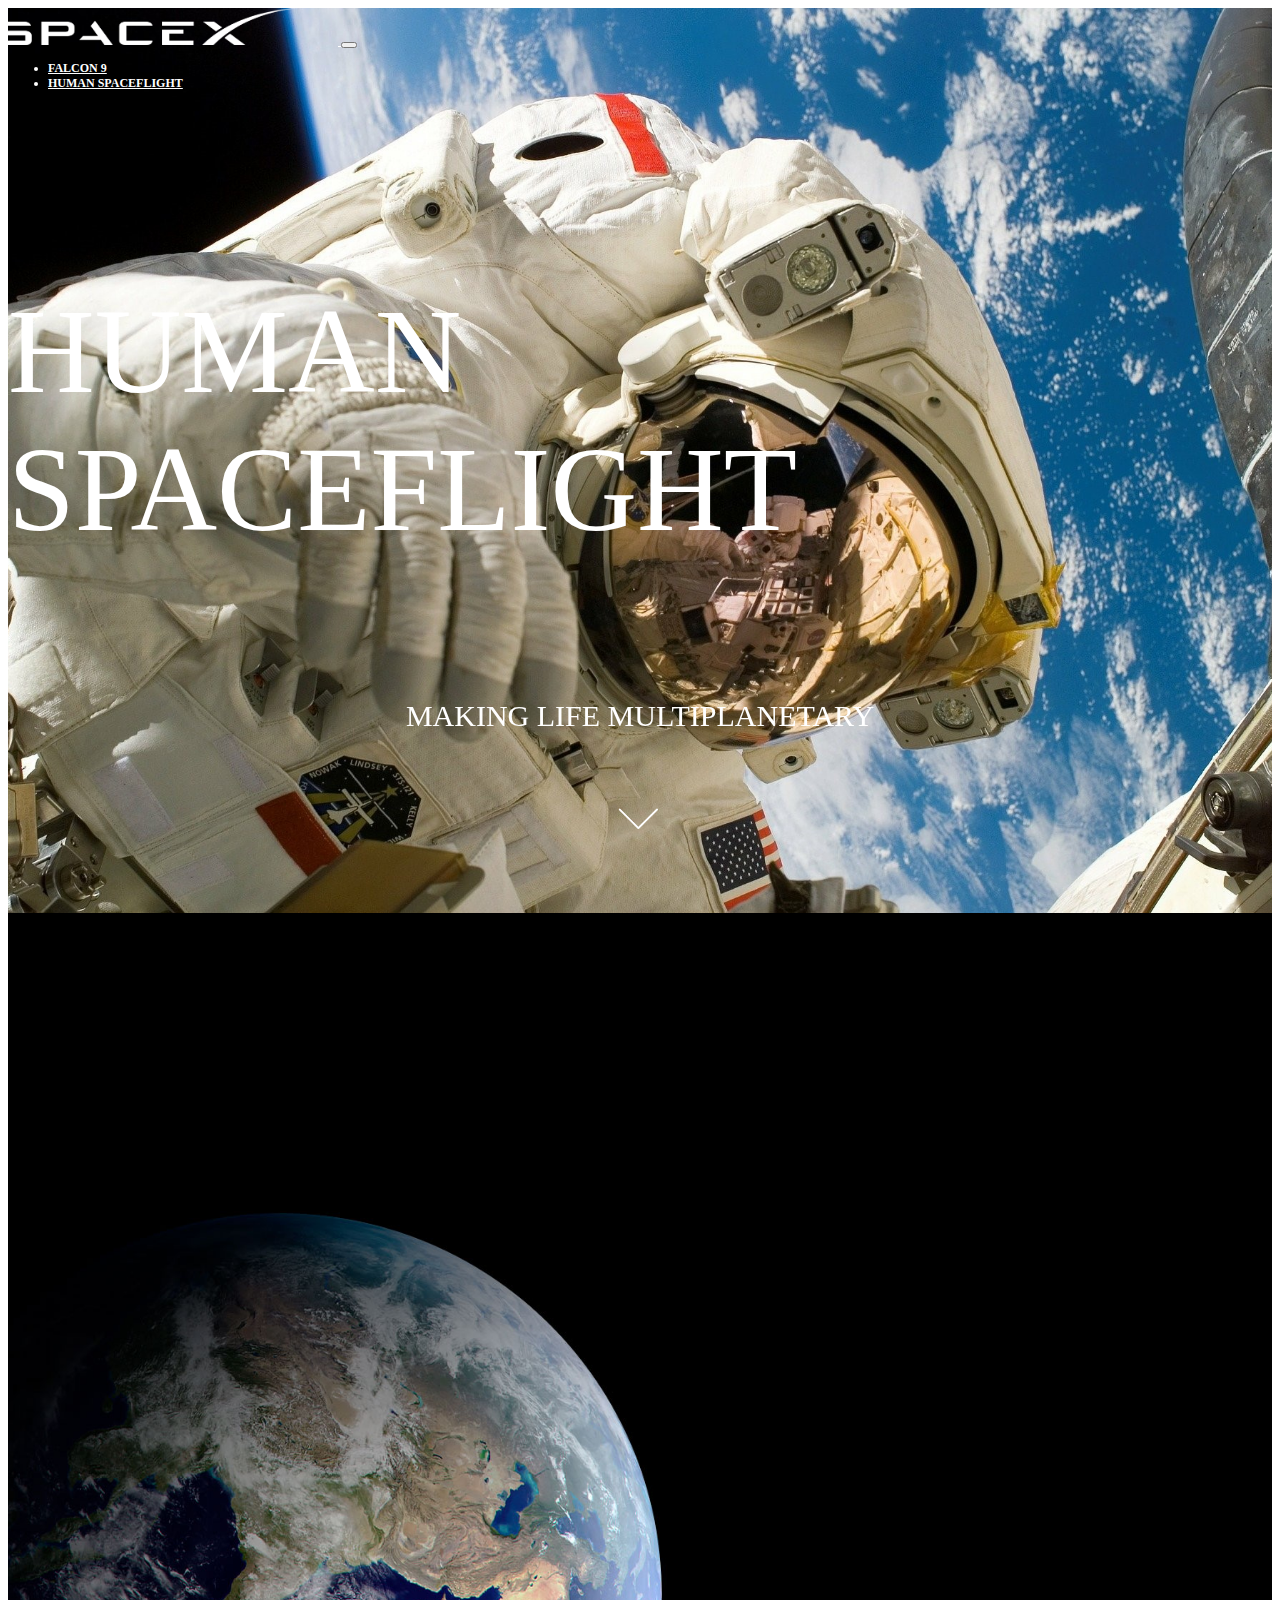
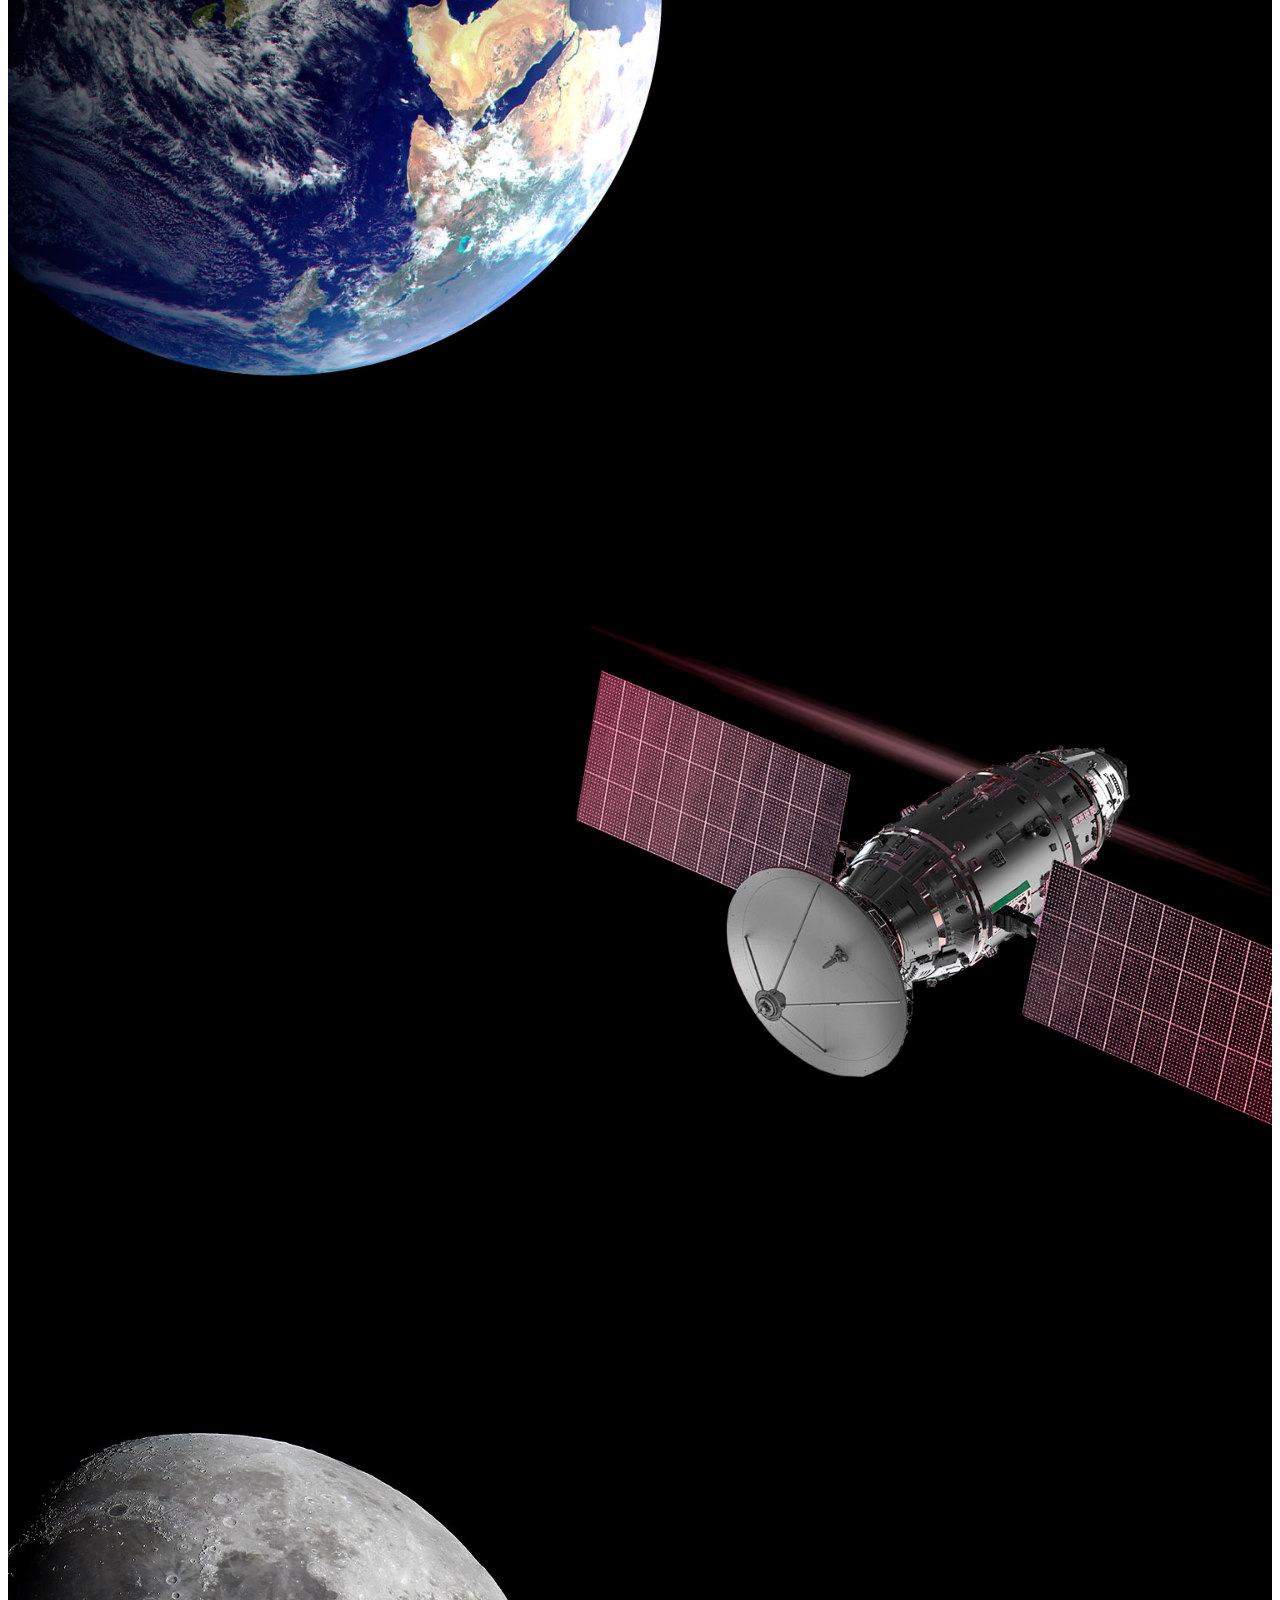
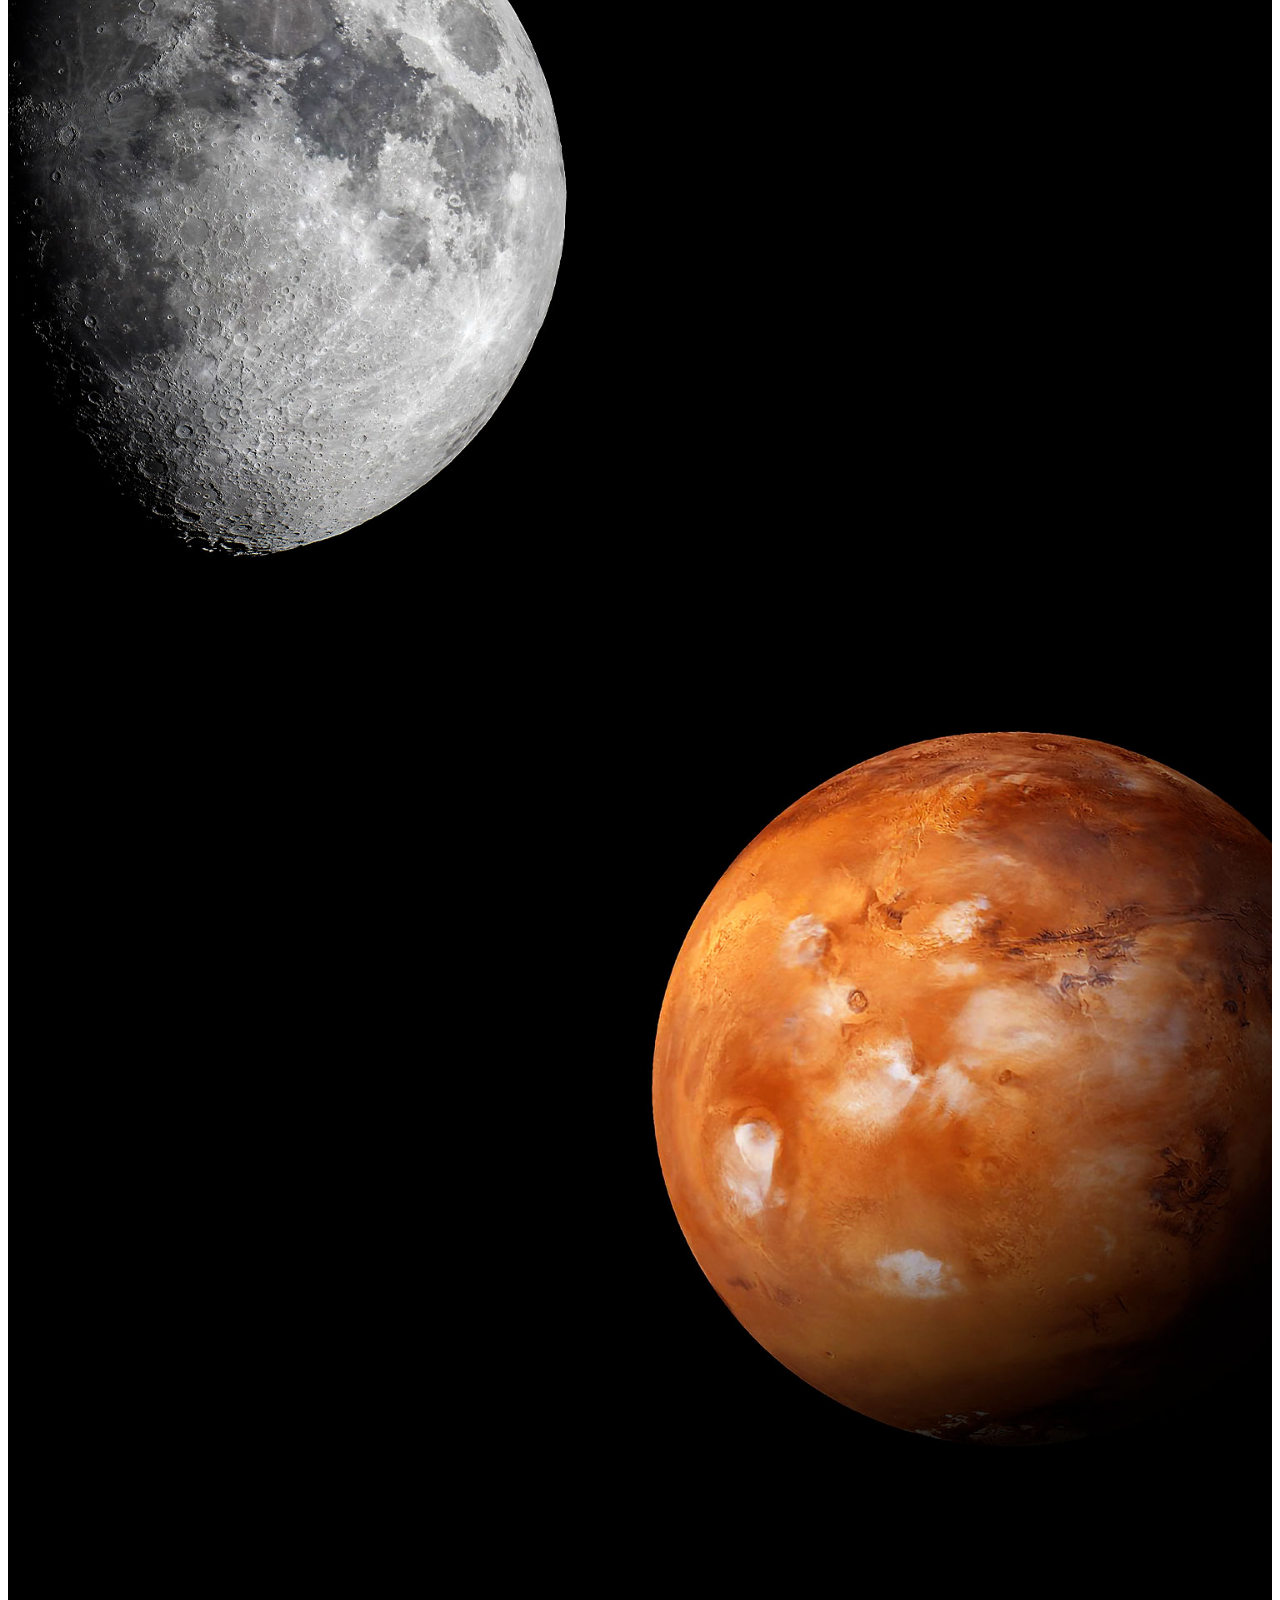
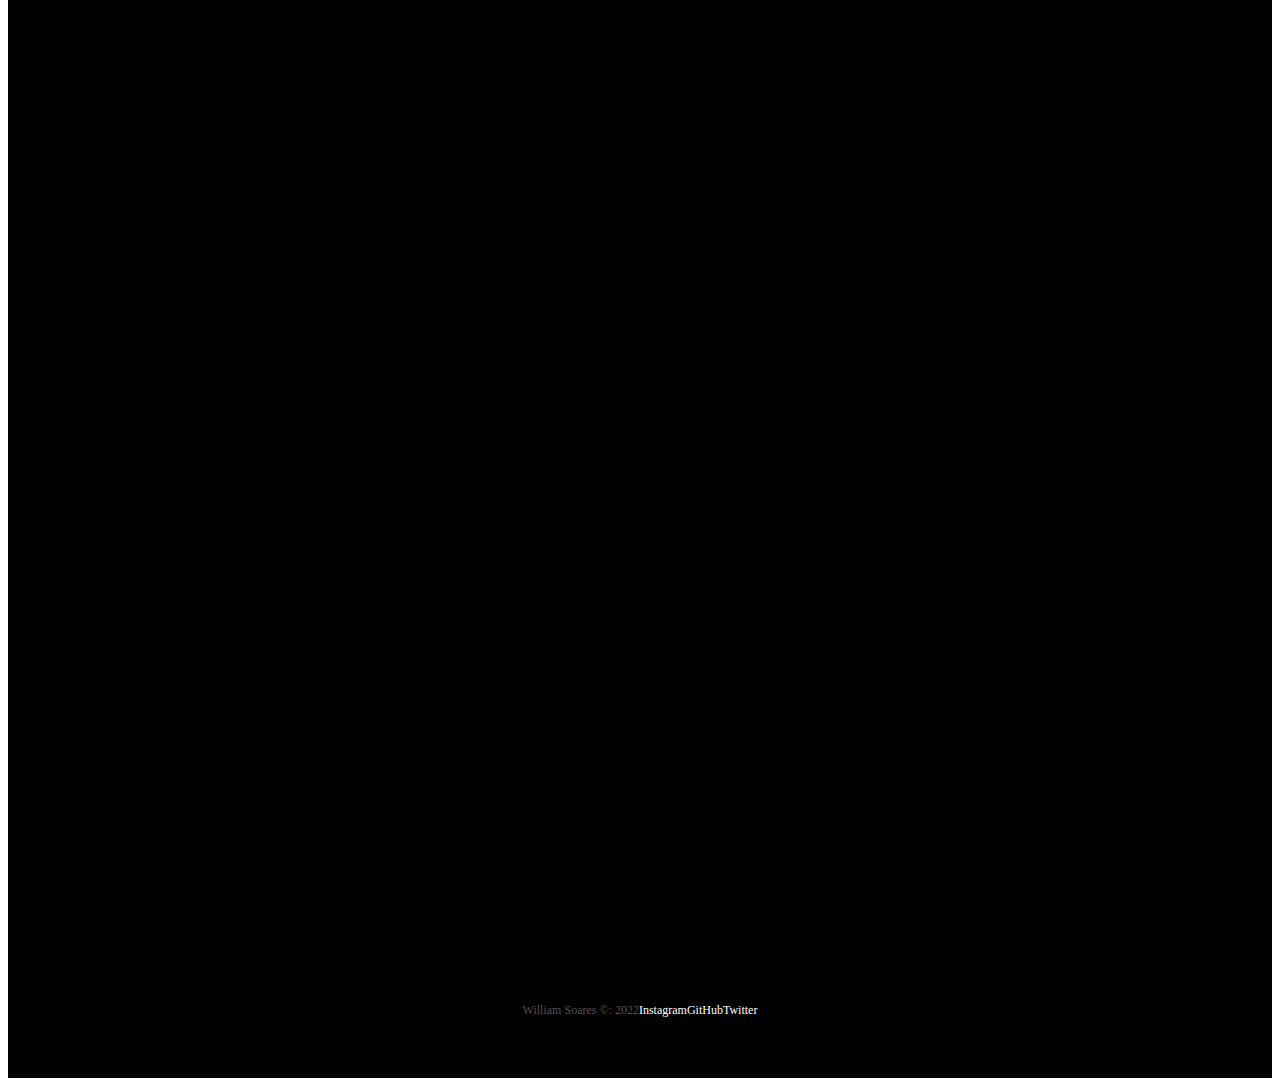
<file: humanSpace.html>
<!DOCTYPE html>
<html lang="en">
  <head>
    <meta charset="UTF-8" />
    <meta http-equiv="X-UA-Compatible" content="IE=edge" />
    <meta name="viewport" content="width=device-width, initial-scale=1.0" />
    <title>SpaceX - Human Spaceflight</title>
    <link
      href="https://cdn.jsdelivr.net/npm/bootstrap@5.1.3/dist/css/bootstrap.min.css"
      rel="stylesheet"
      integrity="sha384-1BmE4kWBq78iYhFldvKuhfTAU6auU8tT94WrHftjDbrCEXSU1oBoqyl2QvZ6jIW3"
      crossorigin="anonymous"
    />
    <link rel="stylesheet" href="https://unpkg.com/aos@next/dist/aos.css" />
    <link rel="shortcut icon" href="./images/spacex.ico" type="image/x-icon" />
    <link rel="stylesheet" href="./css/style.css" />
  </head>
  <body>
    <div class="container-fluid container00 container08">
      <div class="container">
        <header class="header">
          <nav class="navbar navbar-expand-lg navbar-dark bg-transparent pt-4">
            <div class="container-fluid">
              <a href="/index.html">
                <img
                  src="./images/logospaceX.png"
                  alt="Logo SpaceX"
                  class="logoPc img-fluid"
                />
              </a>
              <button
                class="navbar-toggler"
                type="button"
                data-bs-toggle="collapse"
                data-bs-target="#navbarNav"
                aria-controls="navbarNav"
                aria-expanded="false"
                aria-label="Toggle navigation"
              >
                <span class="navbar-toggler-icon"></span>
              </button>
              <div class="collapse navbar-collapse" id="navbarNav">
                <ul class="navbar-nav">
                  <li class="nav-item">
                    <a
                      class="nav-link active"
                      aria-current="page"
                      href="/falcon9.html"
                      id="navItem"
                      >FALCON 9</a
                    >
                  </li>
                  <li class="nav-item">
                    <a
                      class="nav-link active"
                      href="/humanSpace.html"
                      id="navItem"
                    >
                      HUMAN SPACEFLIGHT</a
                    >
                  </li>
                </ul>
              </div>
            </div>
          </nav>
        </header>
      </div>
      <div
        class="container text-center container01content"
        data-aos="fade-down"
        data-aos-duration="1500"
      >
        <p class="h1 titleHuman">HUMAN SPACEFLIGHT</p>
        <p class="subTitleHuman">MAKING LIFE MULTIPLANETARY</p>
        <img
          src="./images/home/arrowDown.gif"
          alt="arrowDown"
          class="arrowDown"
        />
      </div>
    </div>

    <div class="container-fluid text-center earthDesc">
      <p class="textDEscEarth" data-aos="flip-left" data-aos-duration="1200">
        SpaceX also offers comecial flights to Earth and Lunar orbit. To start
        planning your journey, please contact us at
        <a href="mailto:willsoares7@gmail.com" class="email"
          >willsoares7@gmail.com</a
        >
      </p>
    </div>

    <div class="container-fluid container00 container09">
      <div
        class="containerRightContent"
        data-aos="zoom-in"
        data-aos-duration="1800"
      >
        <p>MISSION</p>
        <p class="h2 titleSection">EARTH ORBITS</p>
        <p class="subTitle">EXPERIENCE THE BLUE PLANET AT 300KM HEIGHT</p>
        <button class="btn btn-outline-light py-3 px-5">LEARN MORE</button>
      </div>
    </div>

    <div class="container-fluid container00 container10">
      <div
        class="containerLeftContent"
        data-aos="zoom-out-right"
        data-aos-duration="1500"
      >
        <p>MISSION</p>
        <p class="h2 titleSection">SPACIAL STATION</p>
        <p class="subTitle">
          TRANSPORTING HUMANS TO THE FLYING LABORATORY IN THE SKY
        </p>
        <button class="btn btn-outline-light py-3 px-5">LEARN MORE</button>
      </div>
    </div>

    <div class="container-fluid container00 container11">
      <div
        class="containerRightContent aos-init aos-animate"
        data-aos="zoom-in-up"
        data-aos-duration="600"
      >
        <p>MISSION</p>
        <p class="h2 titleSection">MOON</p>
        <p class="subTitle">RETURNING HUMANS TO OUR NEIGHBORING MOON</p>
        <button class="btn btn-outline-light py-3 px-5">LEARN MORE</button>
      </div>
    </div>

    <div class="container-fluid container00 container12">
      <div
        class="containerLeftContent"
        data-aos="flip-right"
        data-aos-duration="1500"
      >
        <p>MISSION</p>
        <p class="h2 titleSection">MARS AND BEYOND</p>
        <p class="subTitle">THE WAY TO MAKE HUMANITY MULTIPLANETARY</p>
        <button class="btn btn-outline-light py-3 px-5">LEARN MORE</button>
      </div>
    </div>
    <div class="container-fluid text-center downloadDesc">
      <p data-aos="fade-right" data-aos-duration="1200">
        <span>For information about our launch services, contact</span>
        <a href="mailto:willsoares7@gmail.com" target="blank" class="email"
          >willsoares7@gmail.com</a
        >
      </p>

      <button
        type="button"
        class="btn btn-outline-light p-3"
        data-aos="flip-left"
        data-aos-duration="1000"
      >
        DOWNLOAD USER'S GUIDE
      </button>
      <button
        type="button"
        class="btn btn-outline-light p-3"
        data-aos="flip-up"
        data-aos-duration="1300"
      >
        CAPABILITIES AND SERVICES
      </button>
    </div>

    <footer class="container-fluid footer">
      <span class="me-4 copywill"> William Soares &copy;: 2022</span>
      <a
        href="https://www.instagram.com/w1llsoares/"
        target="_blank"
        class="me-4"
        >Instagram</a
      >
      <a href="https://github.com/w1llsoares" target="_blank" class="me-4"
        >GitHub</a
      >
      <a href="https://twitter.com/W1llSoares" target="_blank" class="me-4"
        >Twitter</a
      >
    </footer>

    <script
      src="https://cdn.jsdelivr.net/npm/bootstrap@5.1.3/dist/js/bootstrap.bundle.min.js"
      integrity="sha384-ka7Sk0Gln4gmtz2MlQnikT1wXgYsOg+OMhuP+IlRH9sENBO0LRn5q+8nbTov4+1p"
      crossorigin="anonymous"
    ></script>
    <script src="https://unpkg.com/aos@next/dist/aos.js"></script>
    <script>
      AOS.init();
    </script>
  </body>
</html>
</file>
<file: css/style.css>
@import url("https://fonts.googleapis.com/css2?family=Rubik:wght@400;514&display=swap");
* {
  color: white;
}

.header {
  font-size: 12px;
  font-weight: bold;
}
.header #navItem:hover {
  color: #b9b9b9;
}

.container00 {
  min-height: 100vh;
  background-size: cover;
  background-repeat: no-repeat;
  background-position: center;
}

.arrowDown {
  display: inline-block;
  width: 90px;
  margin-top: 300px;
}

.logoPc {
  width: 300px;
  margin-left: -10px;
  margin-right: 40px;
}

#button {
  padding: 15px 35px;
  border: 2px solid white;
}

.footer {
  background-color: black;
  height: 15vh;
  font-size: 12px;
  font-weight: 400;
  display: flex;
  align-items: center;
  justify-content: center;
}
.footer a {
  text-decoration: none;
  color: white;
}
.footer a:hover {
  color: #b9b9b9;
}

.downloadDesc {
  background-color: black;
  height: 85vh;
  padding-top: 240px;
}
.downloadDesc button {
  border: 2px solid #b9b9b9;
  margin-right: 10px;
}

.email {
  text-decoration: none;
  color: whitesmoke;
  border-bottom: 1px solid whitesmoke;
}
.email:hover {
  color: #b9b9b9;
}

.copywill {
  color: #555252;
}

@media (max-width: 449px) {
  .downloadDesc button {
    margin: 10px 0px;
  }
}
@media (max-width: 405px) {
  .logoPc {
    width: 18px;
    margin-top: 15px;
  }
  .footer {
    font-size: 10px;
  }
}
@media (max-width: 350px) {
  .logoPc {
    width: 150px;
    margin-top: 15px;
  }
}
.container00.container01 {
  background-image: url(../../images/home/01.jpg);
}
.container00.container02 {
  background-image: url(../../images/home/03.jpg);
}
.container00.container03 {
  background-image: url(../../images/home/02.gif);
}
.container00.container04 {
  background-image: url(../../images/home/04.jpg);
}

.titlePadding {
  padding-top: 200px;
}

.shortTitle {
  width: 550px;
  margin-bottom: 25px;
}

.mediumTitle {
  width: 650px;
  margin-bottom: -25px;
}

@media (max-width: 750px) {
  .titlePadding {
    padding-top: 120px;
  }
  .shortTitle,
.mediumTitle {
    width: auto;
    font-size: 50px;
  }
}
@media (max-width: 380px) {
  .shortTitle,
.mediumTitle {
    width: auto;
    font-size: 40px;
  }
}
.container00.container05 {
  background-image: url(../../images/falcon9/01.jpg);
}
.container00.container06 {
  background-image: url(../images/falcon9/02.jpg);
}
.container00.carrossel01 {
  background-image: url(../images/falcon9/03.jpg);
}
.container00.carrossel02 {
  background-image: url(../images/falcon9/04.jpg);
}
.container00.carrossel03 {
  background-image: url(../images/falcon9/05.jpg);
}
.container00.carrossel04 {
  background-image: url(../images/falcon9/06.jpg);
}
.container00.carrossel05 {
  background-image: url(../images/falcon9/07.jpg);
}
.container00.container07 {
  background-image: url(../images/falcon9/08.jpg);
}

.titleFalcon9 {
  font: 90px "Rubki", sans-serif;
  font-weight: 514;
}

.titleContent {
  display: flex;
  flex-direction: column;
  justify-content: center;
  height: 80vh;
}

.numbers {
  background-color: black;
  height: 40vh;
  display: flex;
  flex-direction: column;
  justify-content: center;
}
.numbers .titleNumb {
  font-size: 90px;
}
.numbers .subTitleNumb {
  font-size: 20px;
}

.falcon9Desc {
  font-size: 22px;
  width: 640px;
  line-height: 50px;
}

.containerFalcon9Desc {
  display: grid;
  height: 90vh;
  align-items: center;
  justify-content: left;
}

#overViewPosition {
  width: 500px;
  margin-left: 13%;
  padding-top: 15%;
}

.carrosselSlide img {
  height: 100vh;
}

.carousselText {
  background-color: black;
}

@media (max-width: 768px) {
  .numbers .titleNumb {
    font-size: 80px;
  }
  .numbers .subTitleNumb {
    font-size: 18px;
  }
  #overViewPosition {
    padding-top: 35%;
  }
  .falcon9Desc {
    width: auto;
  }
}
@media (max-width: 575px) {
  .numbers {
    height: 60vh;
  }
  #overViewPosition {
    width: auto;
    margin-left: auto;
  }
}
@media (max-width: 375px) {
  .titleFalcon9 {
    font: 50px "Rubki", sans-serif;
    font-weight: 514;
  }
  .falcon9Desc {
    font-size: 18px;
    line-height: auto;
  }
  .subTitleFalcon {
    font-size: 16px;
  }
}
.container00.container08 {
  background-image: url(../../images/humanFlight/01.jpg);
}
.container00.container09 {
  background-image: url(../../images/humanFlight/02.jpg);
}
.container00.container10 {
  background-image: url(../../images/humanFlight/03.jpg);
}
.container00.container11 {
  background-image: url(../../images/humanFlight/04.jpg);
}
.container00.container12 {
  background-image: url(../../images/humanFlight/05.jpg);
}

.container01content {
  height: 90vh;
  display: flex;
  flex-direction: column;
  justify-content: center;
  align-items: center;
}
.container01content .titleHuman {
  font-size: 120px;
}
.container01content .subTitleHuman {
  margin-top: 20px;
  margin-bottom: 50px;
  font-size: 30px;
  font-weight: 300;
}
.container01content img {
  width: 130px;
}
.container01content .arrowDown {
  margin: 0px;
}

.earthDesc {
  background-color: black;
  height: 25vh;
  display: flex;
  align-items: center;
  justify-content: center;
}
.earthDesc .textDEscEarth {
  color: #d8d8d8;
  font-weight: 400;
  font-size: 20px;
  width: 800px;
}

.containerRightContent {
  margin-left: 55%;
  padding-top: 15%;
}

.titleSection {
  font-size: 60px;
  font-weight: bold;
}

.subTitle {
  font-weight: 300;
  margin-bottom: 40px;
}

.containerLeftContent {
  margin-left: 5%;
  padding-top: 15%;
}

@media (max-width: 768px) {
  .container01content .titleHuman {
    font-size: 90px;
  }
  .container01content img {
    width: 150px;
  }
  .containerRightContent {
    margin-left: 15%;
  }
  .containerLeftContent {
    margin-left: 15%;
  }
  .earthDesc .textDEscEarth {
    color: #d8d8d8;
    font-weight: 400;
    font-size: 18px;
    width: auto;
  }
}
@media (max-width: 610px) {
  .container01content .titleHuman {
    font-size: 60px;
  }
  .container01content .subTitleHuman {
    font-size: 24px;
  }
  .containerRightContent {
    margin-left: 5%;
  }
  .containerLeftContent {
    margin-left: 5%;
  }
  .titleSection {
    font-size: 50px;
    font-weight: bold;
  }
}
@media (max-width: 380px) {
  .container01content .titleHuman {
    font-size: 40px;
  }
  .container01content img {
    width: 100px;
  }
}

/*# sourceMappingURL=style.css.map */
</file>
